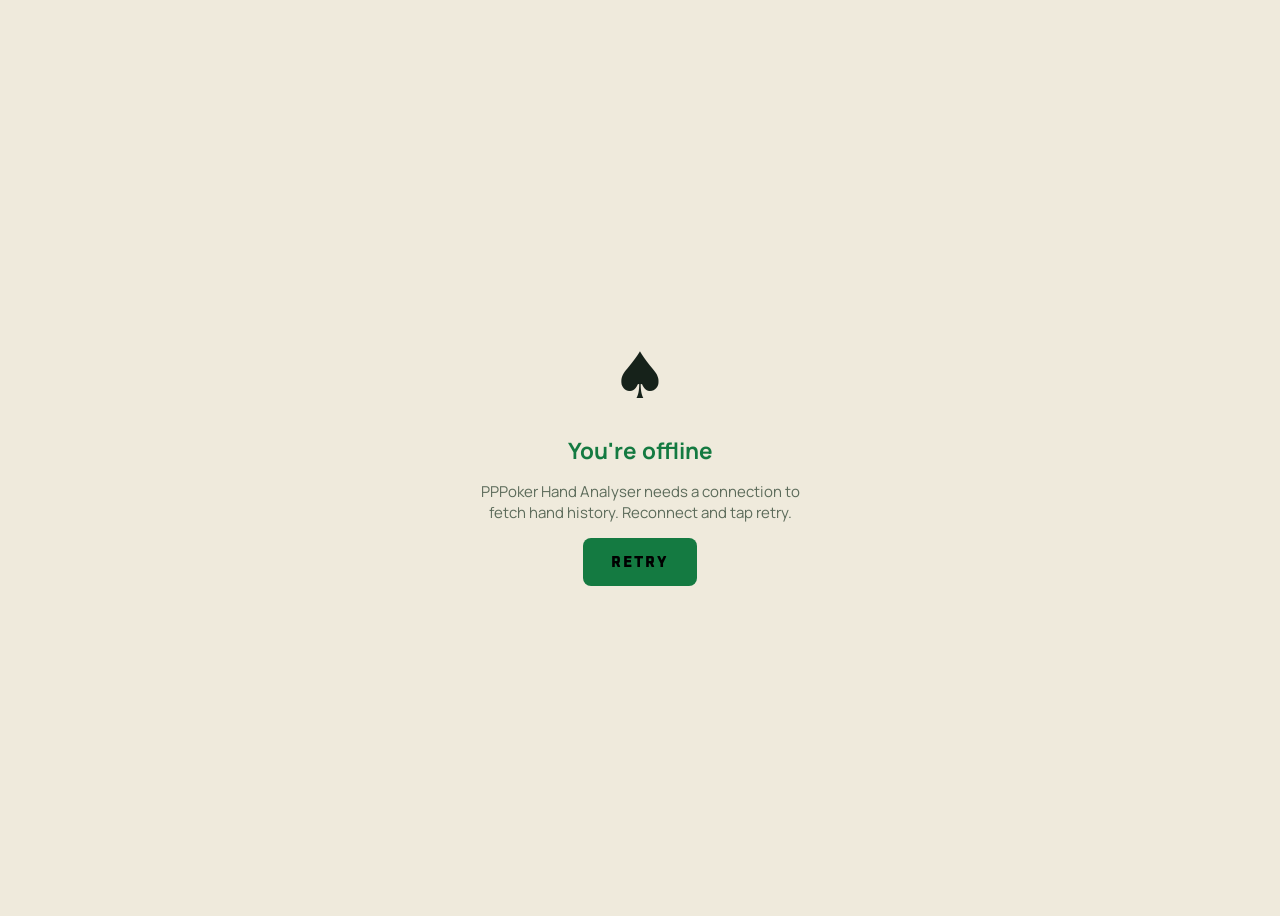
<file: templates/offline.html>
<!DOCTYPE html>
<html lang="en">
<head>
  <meta charset="UTF-8"/>
  <meta name="viewport" content="width=device-width, initial-scale=1"/>
  <title>PPPoker Hand Analyser — Offline</title>
  <script>
    (function () {
      try {
        var t = localStorage.getItem('theme');
        if (t !== 'light' && t !== 'dark') {
          t = matchMedia('(prefers-color-scheme: light)').matches ? 'light' : 'dark';
        }
        document.documentElement.setAttribute('data-theme', t);
      } catch (e) {}
    })();
  </script>
  <link rel="stylesheet" href="/static/style.css"/>
  <style>
    body { display:flex; align-items:center; justify-content:center; min-height:100vh; text-align:center; }
    .offline-icon { font-size:4rem; margin-bottom:1rem; }
    h2 { color:var(--green); margin-bottom:.5rem; }
    p  { color:var(--muted); max-width:320px; }
  </style>
</head>
<body>
<div>
  <div class="offline-icon">♠</div>
  <h2>You're offline</h2>
  <p>PPPoker Hand Analyser needs a connection to fetch hand history. Reconnect and tap retry.</p>
  <button class="btn btn-import mt-3 px-4" onclick="location.reload()">Retry</button>
</div>
</body>
</html>
</file>
<file: static/style.css>
@import url('https://fonts.googleapis.com/css2?family=Oxanium:wght@400;500;600;700;800&family=Manrope:wght@300;400;500;600;700&display=swap');

/* ── Variables ─────────────────────────────────────────────── */
:root {
  --bg:          #0d1117;
  --panel:       #111a11;
  --panel-alt:   #162016;
  --border:      #1e2d1e;
  --text:        #d0ddd0;
  --muted:       #6b8c6b;
  --green:       #00e676;
  --green-dim:   #00c853;
  --red:         #ff5252;
  --blue:        #40c4ff;
  --yellow:      #cccc00;

  /* 4-colour deck */
  --hearts:   #ff5252;
  --spades:   #d0ddd0;
  --diamonds: #40c4ff;
  --clubs:    #00e676;

  --font-head: 'Oxanium', 'Segoe UI', system-ui, sans-serif;
  --font-body: 'Manrope', 'Segoe UI', system-ui, sans-serif;

  /* Brand palette (sampled from reference icon + wordmark lockup) */
  --color-bg:                 #0B161F;
  --color-bg-black:           #000000;
  --color-brand-green:        #3CAC53;
  --color-brand-green-dark:   #28763A;
  --color-accent-green:       #39B577;
  --color-accent-green-dark:  #1D5D3D;

  /* ── Semantic tokens ─────────────────────────────────────────
     These carry the values that must FLIP between themes. The dark
     values live here on :root (the default); the light theme
     redefines them under [data-theme="light"] below. Everything
     else (the deck colours, the greens/reds) is themed by
     redefining the base token, not by adding a new one.

     The overlay tokens are the crux of light mode: on dark they are
     white-alpha washes; on light they become black-alpha, so the
     ~40 `#ffffffXX` separators/hovers scattered through the app
     don't vanish on a pale ground. */
  color-scheme: dark;
  --placeholder:  var(--placeholder);
  --hairline:     rgba(255,255,255,.10);
  --overlay-lo:   rgba(255,255,255,.04);
  --overlay-mid:  rgba(255,255,255,.08);
  --overlay-hi:   rgba(255,255,255,.14);
  --overlay-max:  rgba(255,255,255,.22);
  --scrim:        rgba(0,0,0,.62);
  --shadow-card:  0 4px 24px rgba(0,0,0,.40);
  --win:          #00e676;
  --loss:         #ff5252;
  /* Raised "felt" surface for the hero import card + accent haze */
  --felt-raise:   #17211a;
  --accent-glow:  rgba(0,230,118,.30);
}

/* ── Light theme — "card-room daylight" ──────────────────────────
   A warm parchment ground under a deep felt green, not a cold grey
   SaaS light. Bright neon `--green` would fail contrast as text on
   bone, so in light it becomes a deep emerald that reads both as
   text and as a button fill; the deck suits and the win/loss greens
   deepen to stay legible on the pale ground. Applied only when
   <html data-theme="light"> is set (see the no-flash head snippet in
   every template). */
[data-theme="light"] {
  color-scheme: light;

  --bg:          #EFEADC;
  --panel:       #FBF9F3;
  --panel-alt:   #F3EEDF;
  --border:      #D8CFB8;
  --text:        #16221A;
  --muted:       #5C6B5A;

  --green:       #147a41;
  --green-dim:   #0f6636;
  --red:         #cc2f39;
  --blue:        #1f7fb8;
  --yellow:      #8a6d00;

  /* 4-colour deck, deepened for the pale ground */
  --hearts:      #cc2f39;
  --spades:      #16221A;
  --diamonds:    #1f7fb8;
  --clubs:       #147a41;

  --placeholder: #9a917d;
  --hairline:    rgba(20,30,20,.14);
  --overlay-lo:  rgba(20,30,20,.035);
  --overlay-mid: rgba(20,30,20,.065);
  --overlay-hi:  rgba(20,30,20,.11);
  --overlay-max: rgba(20,30,20,.17);
  --scrim:       rgba(30,40,25,.34);
  --shadow-card: 0 6px 22px rgba(70,58,24,.14);
  --win:         #0f8a48;
  --loss:        #cc2f39;
  --felt-raise:  #F6F2E6;
  --accent-glow: rgba(20,122,65,.20);
}

/* ── Bootstrap compatibility in light theme ──────────────────────
   Bootstrap components that hard-code a dark look (`.table-dark`,
   `.btn-close-white`) don't follow our tokens, so they'd stay dark
   on a light page. Re-point their own CSS variables at our tokens. */
[data-theme="light"] .table-dark {
  --bs-table-bg:          var(--panel);
  --bs-table-color:       var(--text);
  --bs-table-border-color:var(--border);
  --bs-table-striped-bg:  var(--overlay-lo);
  --bs-table-striped-color:var(--text);
  --bs-table-hover-bg:    var(--overlay-mid);
  --bs-table-hover-color: var(--text);
  color: var(--text);
}
[data-theme="light"] .btn-close-white {
  filter: none;
}

/* ── Skip link (accessibility Fix 4) ───────────────────────── */
.skip-link {
  position: absolute;
  top: -100%;
  left: 0;
  background: var(--green);
  color: #000;
  font-family: var(--font-head);
  font-weight: 700;
  font-size: .9rem;
  padding: .5rem 1rem;
  z-index: 9999;
  text-decoration: none;
  border-radius: 0 0 4px 0;
}
.skip-link:focus {
  top: 0;
}

/* ── Base ──────────────────────────────────────────────────── */
*, *::before, *::after { box-sizing: border-box; }

body {
  background: var(--bg);
  color: var(--text);
  font-family: var(--font-body);
  font-size: 15px;
  min-height: 100vh;
  display: flex;
  flex-direction: column;
}

/* ── Ambient background — every page ─────────────────────────────
   A single body rule, so it's automatic on every page that loads this
   stylesheet (index, admin, leaks, tournaments, offline) with no template
   changes. static/icons/bg-flow.svg is a tall (900x1800) tile of soft,
   low-opacity brand-gradient ribbons and oversized spade watermarks —
   its own file comment has the design notes. background-position drifts
   downward by exactly one tile-height on a slow loop; since the art tiles
   seamlessly on repeat-y, the loop reset is invisible, so it reads as a
   continuous slow scroll rather than a snap. Dark theme only — the art
   is tuned for the near-black background and would just look muddy on
   light's parchment tone, so light theme keeps a flat --bg instead. */
html:not([data-theme="light"]) body {
  background-image: url('/static/icons/bg-flow.svg');
  background-repeat: repeat-y;
  background-position: center top;
  background-size: 100% 1800px;
  animation: bg-flow-drift 150s linear infinite;
}
@keyframes bg-flow-drift {
  from { background-position: center 0; }
  to   { background-position: center 1800px; }
}
@media (prefers-reduced-motion: reduce) {
  html:not([data-theme="light"]) body { animation: none; }
}

.container-fluid { flex: 1; }

.site-footer { margin-top: auto; }

/* ── App header ───────────────────────────────────────────── */
.app-title {
  display: flex;
  align-items: center;
  justify-content: center;
}

/* Fixed size at every viewport — the brand mark never shrinks to fit. A
   viewport too narrow for it gets horizontal scroll on the page instead
   (no max-width cap here), rather than a smaller logo. */
.app-title-wordmark {
  width: 483px;
  height: auto;
  filter: drop-shadow(0 0 24px var(--accent-glow));
}

.app-tagline {
  font-family: var(--font-head);
  font-size: .72rem;
  font-weight: 600;
  letter-spacing: 4px;
  text-transform: uppercase;
  color: var(--muted);
  margin-top: 2px;
}

/* ── Side banner (vertical, auto-rotating) ────────────────────
   Fixed to the right edge. The Task's AC forbids overlapping content, and
   the original 1900px floor bought that by never showing at all: a 1920px
   monitor is ~1900 CSS px of viewport once chrome and scrollbar are off,
   so the slot was invisible on everything short of an ultrawide.

   Instead of waiting for a gutter wide enough to appear on its own, the
   layout now *makes* one: `main` takes a matching padding-right (below) so
   the fixed banner sits in reserved space rather than over the content
   column. The column's max-width:1400px is a max, not a fixed width, so it
   simply narrows on screens too small to keep both at full size. */
.side-banner {
  position: fixed;
  top: 50%;
  right: 16px;
  transform: translateY(-50%);
  width: 120px;
  height: 480px;
  background: var(--color-bg-black);
  border: 1px solid var(--color-accent-green-dark);
  border-radius: 10px;
  overflow: hidden;
  z-index: 20;
  box-shadow: 0 4px 20px rgba(0,0,0,.4);
}
.side-banner-img {
  width: 100%;
  height: 100%;
  object-fit: cover;
  display: block;
  opacity: 0;
  transition: opacity .4s ease;
}

/* Below this the page has no width to spare: reserving 152px would squeeze
   the content column harder than a promo slot justifies, so the banner is
   dropped rather than shown over the content. 1440px keeps it on common
   laptop screens (1440/1512/1728) and up. */
@media (max-width: 1439.98px) {
  .side-banner { display: none; }
}

/* right:16px + 120px wide + 16px breathing gap. Applied only while a banner
   is actually on screen (`has-side-banner` is set by _initSideBanner once it
   has at least one image), so a slot an admin has cleared costs no layout.
   !important overrides Bootstrap's own !important .px-md-5 on <main>. */
@media (min-width: 1440px) {
  body.has-side-banner #main-content { padding-right: 152px !important; }
}

/* ── Mid-page banner (horizontal) ─────────────────────────────
   Static promo slot between the free-vs-pro pitch and the results
   section. Configured at /admin (see _initMidBanner in app.js); when the
   image is cleared the slot renders nothing and reserves no height, rather
   than showing an empty box. */
.mid-banner {
  display: block;
  width: 100%;
  padding: 0;
  border: 1px solid var(--color-accent-green-dark);
  border-radius: 10px;
  overflow: hidden;
  background: var(--color-bg-black);
  cursor: pointer;
  transition: border-color .15s, box-shadow .15s;
}
.mid-banner:hover {
  border-color: var(--color-accent-green);
  box-shadow: 0 0 16px rgba(0,230,118,.18);
}
.mid-banner:focus-visible {
  outline: 2px solid var(--green);
  outline-offset: 2px;
}
/* Both banner slots ride on a hardcoded brand-black behind their image;
   on the light theme a black rectangle among parchment reads as broken
   layout, so match the ground instead. The image (when set) still sits
   on top via object-fit: cover. */
[data-theme="light"] .mid-banner,
[data-theme="light"] .side-banner {
  background: var(--panel-alt);
  border-color: var(--border);
  box-shadow: var(--shadow-card);
}
.mid-banner-img {
  display: block;
  width: 100%;
  height: auto;
  max-height: 180px;
  object-fit: cover;
}

/* ── Feature banner ──────────────────────────────────────── */
.feature-banner {
  display: flex;
  flex-direction: column;
  gap: 12px;
}

/* Info tiles strip — the five modal buttons.
   They hold a single line at every width: instead of wrapping, the whole
   strip scales down with the viewport. Its type shrinks faster than the
   wordmark above it (1.5vw against the wordmark's 53vw floor of 253px), so
   the tiles are what give way first as the window narrows. */
.info-tiles {
  display: flex;
  gap: clamp(2px, .7vw, 8px);
  flex-wrap: nowrap;
  justify-content: center;
  max-width: 100%;
}

.info-tile {
  display: inline-flex;
  align-items: center;
  gap: clamp(2px, .6vw, 7px);
  padding: clamp(5px, .9vw, 7px) clamp(5px, 1.5vw, 16px);
  background: rgba(0,230,118,.07);
  border: 1px solid rgba(0,230,118,.22);
  border-radius: 8px;
  white-space: nowrap;
  color: var(--green);
  font-family: var(--font-head);
  font-size: clamp(.42rem, 1.6vw, .82rem);
  font-weight: 600;
  letter-spacing: .4px;
  flex: 0 1 auto;
  min-width: 0;
  cursor: pointer;
  transition: background .15s, border-color .15s;
}
.info-tile:hover {
  background: rgba(0,230,118,.14);
  border-color: rgba(0,230,118,.45);
  color: var(--green);
}
.info-tile svg {
  opacity: .85;
  flex-shrink: 0;
  width: clamp(11px, 1.7vw, 20px);
  height: clamp(11px, 1.7vw, 20px);
}

/* Free vs Pro comparison */
.tier-compare {
  display: grid;
  grid-template-columns: 1fr auto 1fr;
  gap: 10px;
  align-items: stretch;
}
/* Hidden-until-resolved: cleared by _applyTierVisibility() once the tier is known. */
.tier-pending {
  display: none !important;
}
.tier-vs {
  display: flex;
  align-items: center;
}

@media (max-width: 500px) {
  .tier-compare {
    grid-template-columns: 1fr 1fr;
    grid-template-rows: auto auto;
  }
  .tier-vs { display: none; }
}

.tier-card {
  border-radius: 10px;
  padding: 14px 16px;
  display: flex;
  flex-direction: column;
}

.tier-free {
  background: var(--panel);
  border: 1px solid var(--border);
}

.tier-pro {
  background: linear-gradient(135deg, #1a200a 0%, #111a11 100%);
  border: 1px solid var(--yellow);
  box-shadow: 0 0 18px rgba(204,204,0,.1);
}
[data-theme="light"] .tier-pro {
  background: linear-gradient(135deg, #FFF7D6 0%, #FBF3D0 100%);
  border-color: rgba(138,109,0,.55);
  box-shadow: 0 0 0 1px rgba(138,109,0,.10), var(--shadow-card);
}
[data-theme="light"] .tier-pro .tier-name,
[data-theme="light"] .tier-pro .tier-early-note,
[data-theme="light"] .tier-pro .tier-list li { color: var(--text); }

.tier-name {
  font-family: var(--font-head);
  font-size: .9rem;
  font-weight: 700;
  letter-spacing: 1.5px;
  text-transform: uppercase;
  margin-bottom: 10px;
}
.tier-free .tier-name { color: var(--muted); }
.tier-pro  .tier-name { color: var(--yellow); }

/* Full price, struck through while a discounted plan is the active one. */
.tier-price-was {
  color: var(--muted);
  font-weight: 600;
  opacity: .75;
  margin-right: 2px;
}

/* Early Access price framing — sits under the tier name, deliberately quiet */
.tier-early-note {
  font-size: .68rem;
  line-height: 1.3;
  color: var(--muted);
  margin: -6px 0 10px;
}

.tier-list {
  list-style: none;
  padding: 0; margin: 0 0 12px;
  flex: 1;
  display: flex;
  flex-direction: column;
  gap: 5px;
}
.tier-list li {
  font-family: var(--font-body);
  font-size: .82rem;
  color: var(--text);
  display: flex;
  align-items: center;
  gap: 7px;
}
.tier-check { color: var(--green); font-weight: 700; font-size: .85rem; }
.tier-x     { color: var(--muted); font-weight: 700; font-size: .85rem; }
.tier-free .tier-x ~ * { color: var(--muted); }

.tier-cta {
  width: 100%;
  padding: 9px 0;
  background: var(--yellow);
  border: none;
  border-radius: 7px;
  color: #000;
  font-family: var(--font-head);
  font-size: .9rem;
  font-weight: 700;
  letter-spacing: .5px;
  cursor: pointer;
  transition: background .15s, box-shadow .15s;
  min-height: 40px;
}
.tier-cta:hover { background: #e6e600; box-shadow: 0 0 12px rgba(204,204,0,.3); }

.tier-vs {
  font-family: var(--font-head);
  font-size: .85rem;
  font-weight: 700;
  color: var(--muted);
  letter-spacing: 2px;
  justify-content: center;
}

/* ── Hero row — import card + medal card ───────────────────────
   Wide screens: the medal card sits to the left of the import card (order
   swaps it ahead despite coming after it in the DOM) as a ~30%-width
   column, capped at 280px — wide enough for the medal art + title to sit
   side by side without wrapping too tightly, but past that width it holds
   still rather than growing further; the import card (flex: 1 1 auto)
   absorbs all the extra room instead. align-items: stretch makes both
   cards match the row's tallest natural height. Narrow screens: same
   order, stacked in a column, where the stretch instead makes each card
   span the full width. */
.hero-row {
  display: flex;
  gap: 1rem;
  max-width: 1400px;
  margin: 0 auto;
  align-items: stretch;
}
.hero-row .import-card { order: 1; flex: 1 1 auto; min-width: 0; }
.hero-row #gam-block-right { order: 0; flex: 0 1 30%; max-width: 280px; min-width: 0; }
@media (max-width: 767.98px) {
  .hero-row { flex-direction: column; }
  .hero-row .import-card,
  .hero-row #gam-block-right { flex: 1 1 auto; }
  .hero-row #gam-block-right { max-width: none; }
}

/* ── Import card — the hero ───────────────────────────────────
   This is the page's single job on first load, so it reads as a
   raised patch of felt with an accent rim rather than just another
   panel. The eyebrow + hint frame it without competing. */
.import-card {
  background: var(--felt-raise);
  border: 1px solid var(--border);
  border-radius: 14px;
  box-shadow: 0 0 0 1px var(--accent-glow), var(--shadow-card);
  padding: 18px 20px 16px;
}
.import-eyebrow {
  font-family: var(--font-head);
  font-size: 1.05rem;
  font-weight: 700;
  letter-spacing: .8px;
  text-transform: uppercase;
  color: var(--green);
  display: flex;
  align-items: center;
  gap: 9px;
  margin-bottom: 11px;
}
/* The app's own mark leads the label — it replaced the dealt-card tick
   that used to sit here, so the card is branded rather than decorated. */
.import-eyebrow-logo {
  width: 26px;
  height: 26px;
  object-fit: contain;
  flex: 0 0 auto;
}
.import-input {
  flex: 1 1 0;
  /* Small floor rather than 0 — the button never wraps below it (flex-nowrap
     on the row), so past this width the row itself overflows instead of the
     input becoming too narrow to paste a link into. */
  min-width: 120px;
  font-size: 1.02rem;
}
.form-label {
  font-family: var(--font-head);
  font-weight: 600;
  font-size: 1rem;
  color: var(--text);
  letter-spacing: .5px;
}

.form-control {
  background: var(--bg) !important;
  border: 1px solid var(--border) !important;
  color: var(--text) !important;
  border-radius: 8px;
  font-family: var(--font-body);
  min-height: 48px;
}
.form-control:focus {
  border-color: var(--green) !important;
  box-shadow: 0 0 0 0.2rem rgba(0,230,118,.15) !important;
}
.form-control::placeholder { color: var(--placeholder); font-size: .88rem; }

/* Site-wide hint/ghost-text style (Task: "Layout updates") — every plain
   input/textarea gets the same themed placeholder as .form-control instead
   of falling back to the browser/OS default. */
input::placeholder,
textarea::placeholder { color: var(--placeholder); font-size: .88rem; }

.btn-import {
  background: var(--green);
  border: none;
  color: #000;
  font-family: var(--font-head);
  font-size: .95rem;
  font-weight: 800;
  letter-spacing: 2px;
  text-transform: uppercase;
  border-radius: 8px;
  min-height: 48px;
  padding: 0 28px;
  white-space: nowrap;
  flex-shrink: 0;
  transition: background .15s, box-shadow .15s;
}
.btn-import:hover   { background: var(--green-dim); color: #000; box-shadow: 0 0 12px rgba(0,230,118,.35); }
.btn-import:disabled { opacity: .5; cursor: not-allowed; }

/* Secondary modal-confirm button (e.g. "Apply", "Send Magic Link") —
   was duplicated inline across modals with identical values. */
.btn-outline-accent {
  background: rgba(0,230,118,.12);
  border: 1px solid rgba(0,230,118,.5);
  color: var(--green);
  font-family: var(--font-head);
  font-size: .8rem;
  letter-spacing: .5px;
}
.btn-outline-accent:hover:not(:disabled) { background: rgba(0,230,118,.2); }
.btn-outline-accent:disabled { opacity: .5; cursor: not-allowed; }

/* ── Validation strip ─────────────────────────────────────── */
.val-strip  { display: flex; align-items: center; flex-wrap: wrap; gap: 4px 2px; }
.val-pill   {
  display: inline-flex; align-items: baseline; gap: 4px;
  font-size: .75rem; padding: 2px 9px;
  background: var(--bg); border: 1px solid var(--border);
  border-radius: 20px; white-space: nowrap;
  font-family: var(--font-body);
}
.val-pill strong      { color: var(--green); font-size: .82rem; font-family: var(--font-head); font-weight: 700; }
.val-pill-label       { color: var(--muted); font-size: .7rem; }
.val-sep              { color: var(--border); font-size: .75rem; padding: 0 2px; user-select: none; }

/* ── Export cards (Hand History panel) ───────────────────── */
.export-cards {
  display: grid;
  grid-template-columns: 1fr 1fr;
  gap: 12px;
}
@media (max-width: 540px) { .export-cards { grid-template-columns: 1fr; } }

.export-card {
  display: flex; flex-direction: column; gap: 10px;
  background: var(--bg);
  border: 1px solid var(--border);
  border-radius: 10px;
  padding: 14px 16px;
}

.export-card-label {
  font-family: var(--font-head);
  font-size: .8rem; font-weight: 700;
  color: var(--green); text-transform: uppercase; letter-spacing: 1px;
}

/* ── 2×2 icon grid inside each export card ────────────────── */
.export-btn-grid {
  display: grid;
  grid-template-columns: 1fr 1fr;
  gap: 8px;
}

.export-grid-btn {
  display: flex;
  flex-direction: column;
  align-items: center;
  justify-content: center;
  gap: 5px;
  padding: 10px 6px;
  background: rgba(0,230,118,.08);
  border: 1px solid rgba(0,230,118,.4);
  border-radius: 8px;
  color: var(--green);
  font-family: var(--font-head);
  font-size: .72rem;
  font-weight: 700;
  letter-spacing: .3px;
  text-transform: uppercase;
  min-height: 64px;
  transition: background .15s, border-color .15s, box-shadow .15s;
  cursor: pointer;
}
.export-grid-btn:hover  { background: rgba(0,230,118,.22); border-color: var(--green); box-shadow: 0 0 14px rgba(0,230,118,.35); color: var(--green); }
.export-grid-btn img    { border-radius: 3px; }
.export-grid-btn svg    { flex-shrink: 0; }
.export-grid-btn span   { line-height: 1.1; text-align: center; }

/* Legacy full-width buttons (kept for any remaining references) */
.export-full-btn {
  display: flex;
  align-items: center;
  gap: 10px;
  width: 100%;
  padding: 10px 14px;
  background: var(--green);
  border: none;
  border-radius: 8px;
  color: #000;
  font-family: var(--font-head);
  font-size: .9rem;
  font-weight: 700;
  letter-spacing: .3px;
  min-height: 48px;
  transition: background .15s;
}
.export-full-btn:hover { background: var(--green-dim); color: #000; }
.export-full-btn img { border-radius: 3px; flex-shrink: 0; }
.export-full-btn span { flex: 1; text-align: center; }

/* ── Export icon buttons (tournament row) ─────────────────── */
.export-icon-btn {
  width: 38px;
  height: 38px;
  padding: 0;
  display: inline-flex;
  align-items: center;
  justify-content: center;
  background: rgba(0,230,118,.08);
  border: 1px solid rgba(0,230,118,.4);
  border-radius: 7px;
  color: var(--green);
  font-size: .7rem;
  font-weight: 700;
  transition: background .15s, border-color .15s, box-shadow .15s;
}
.export-icon-btn:hover { background: rgba(0,230,118,.22); border-color: var(--green); box-shadow: 0 0 10px rgba(0,230,118,.3); color: var(--green); }
.export-icon-btn img { display: block; border-radius: 3px; }

/* Signed out, the four export icons collapse into one honest label. */
.signin-export-btn {
  width: auto;
  height: auto;
  gap: 6px;
  padding: 5px 10px;
  white-space: nowrap;
  background: rgba(227,179,65,.08);
  border-color: rgba(227,179,65,.4);
  color: var(--yellow);
  font-size: .72rem;
  letter-spacing: .02em;
}
.signin-export-btn:hover {
  background: rgba(227,179,65,.2);
  border-color: var(--yellow);
  box-shadow: 0 0 10px rgba(227,179,65,.25);
  color: var(--yellow);
}

/* ── Section cards ────────────────────────────────────────── */
.section-card {
  background: var(--panel);
  border: 1px solid var(--border);
  border-radius: 12px;
  overflow: hidden;
  /* A flat black shadow reads on light mode's pale ground but disappears
     against dark mode's near-black background — so both themes get a
     brand-tinted rim (the wordmark's green, via --accent-glow) stacked on
     the theme's own --shadow-card, same recipe as .import-card above. */
  box-shadow: 0 0 0 1px var(--accent-glow), var(--shadow-card);
}

.section-header {
  background: var(--panel-alt);
  border-bottom: 1px solid var(--border);
  padding: 12px 18px;
}

.section-header h5,
.section-header h2 {
  font-family: var(--font-head);
  font-size: 1.05rem;
  font-weight: 700;
  color: var(--green);
  letter-spacing: .8px;
  margin: 0;
  text-transform: uppercase;
}

/* Right-hand context in a section header (hand count, date). --muted on the
   header's lighter panel is barely legible, so this sits closer to --text. */
.section-header .section-hint {
  font-family: var(--font-head);
  font-size: .78rem;
  font-weight: 600;
  color: var(--muted);
  letter-spacing: .4px;
  white-space: nowrap;
}

/* Section header — prevent icon+title from wrapping awkwardly */
.section-header h5,
.section-header h2 { flex-wrap: nowrap; white-space: nowrap; overflow: hidden; text-overflow: ellipsis; }
.section-header h5 small,
.section-header h2 small { white-space: normal; }

/* ── Player badge ─────────────────────────────────────────── */
.player-badge {
  background: rgba(0,230,118,.05);
  border: 1px solid rgba(0,230,118,.18);
  color: var(--text);
  border-radius: 10px;
  padding: 10px 14px;
  font-family: var(--font-head);
  font-size: .95rem;
  font-weight: 600;
  letter-spacing: .3px;
}

.player-avatar {
  flex-shrink: 0;
  width: 40px;
  height: 40px;
  border-radius: 50%;
  border: 2px solid var(--green);
  background: rgba(0,230,118,.1);
  display: flex;
  align-items: center;
  justify-content: center;
  font-family: var(--font-head);
  font-size: .85rem;
  font-weight: 800;
  color: var(--green);
  letter-spacing: 1px;
}

.player-badge-top {
  display: flex;
  align-items: center;
  justify-content: space-between;
  flex-wrap: wrap;
  gap: 8px 14px;
}

.player-badge-top > .d-flex {
  flex: 1 1 180px;
  min-width: 0;
}

.player-tz {
  display: flex;
  align-items: center;
  gap: 8px;
  flex: 0 0 auto;
}

.tz-label {
  font-size: .82rem;
  color: var(--muted);
  white-space: nowrap;
  font-family: var(--font-body);
  font-weight: 500;
}

.tz-select {
  background: var(--panel-alt);
  border: 1px solid rgba(0,230,118,.25);
  color: var(--text);
  font-family: var(--font-body);
  font-size: .82rem;
  border-radius: 6px;
  padding: 3px 8px;
  min-width: 72px;
  width: auto;
}

.tz-select:focus {
  outline: none;
  border-color: var(--green);
  box-shadow: 0 0 0 2px rgba(0,230,118,.15);
}

@media (max-width: 360px) {
  .player-badge-top {
    flex-direction: column;
    align-items: flex-start;
  }
  .player-badge-top > .d-flex {
    flex: none;
  }
}

/* ── Loaded Hands pills (inside player badge) ─────────────── */
/* The pills themselves are .val-pill, shared with the tournament-summary
   strip; only the row layout is specific to the player badge. */
.loaded-hands-row {
  display: flex;
  flex-wrap: wrap;
  gap: 5px;
  margin-top: 6px;
}

/* ── Playing card chips ───────────────────────────────────── */
.playing-card {
  display: inline-flex;
  align-items: center;
  justify-content: center;
  gap: 1px;
  min-width: 30px;
  height: 36px;
  padding: 3px 5px;
  background: #ffffff;
  border: 1px solid #c0c0c0;
  border-radius: 5px;
  margin-right: 3px;
  box-shadow: 0 2px 6px rgba(0,0,0,.55), inset 0 1px 0 rgba(255,255,255,.9);
  user-select: none;
  vertical-align: middle;
  line-height: 1;
}
.card-rank {
  font-family: 'Georgia', serif;
  font-weight: 700;
  font-size: .9rem;
  line-height: 1;
  letter-spacing: -.5px;
}
.card-suit { font-size: .95rem; line-height: 1; }
.playing-card.suit-hearts   { color: #cc0000; }
.playing-card.suit-spades   { color: #0d0d0d; }
.playing-card.suit-diamonds { color: #1155bb; }
.playing-card.suit-clubs    { color: #008833; }
.playing-card.suit-unknown  { color: #999; }

/* ── Profit / Loss ────────────────────────────────────────── */
.profit-pos  { color: var(--green);  font-weight: 600; font-family: var(--font-head); }
.profit-neg  { color: var(--red);    font-weight: 600; font-family: var(--font-head); }
.profit-zero { color: var(--muted); }

/* ── Result badges ────────────────────────────────────────── */
.badge-won  {
  background: rgba(0,230,118,.12); color: var(--green);
  border: 1px solid rgba(0,230,118,.35);
  padding: 3px 9px; border-radius: 5px;
  font-family: var(--font-head); font-size: .82rem; font-weight: 700;
  letter-spacing: .4px;
}
.badge-lost {
  background: rgba(255,82,82,.12); color: var(--red);
  border: 1px solid rgba(255,82,82,.35);
  padding: 3px 9px; border-radius: 5px;
  font-family: var(--font-head); font-size: .82rem; font-weight: 700;
  letter-spacing: .4px;
}
.badge-break {
  background: rgba(107,140,107,.1); color: var(--muted);
  border: 1px solid rgba(107,140,107,.3);
  padding: 3px 9px; border-radius: 5px;
  font-family: var(--font-head); font-size: .82rem;
}

/* ── Position / street badges ─────────────────────────────── */
/* Both are fixed-width so a column of them reads as a column rather than a
   ragged edge — each group sized to its own longest label (UTG+2 / Showdown),
   which also keeps the graph's hand card from resizing as you scrub. */
.pos-badge {
  display: inline-flex;
  align-items: center; justify-content: center;
  min-width: 4.2rem;
  padding: 2px 6px; border-radius: 4px;
  font-family: var(--font-head); font-size: .78rem; font-weight: 700;
  background: rgba(64,196,255,.1);
  color: var(--blue);
  border: 1px solid rgba(64,196,255,.25);
  letter-spacing: .3px;
}
.pos-btn { background: rgba(204,204,0,.1); color: var(--yellow); border-color: rgba(204,204,0,.3); }
.pos-bl  { background: rgba(107,140,107,.08); color: var(--muted); border-color: rgba(107,140,107,.2); }

.street-badge { min-width: 5.6rem; }
.street-vpip  { color: var(--yellow); border-color: rgba(227,179,65,.3); background: rgba(227,179,65,.12); }
.street-flop  { color: var(--blue);   border-color: rgba(88,166,255,.3); background: rgba(88,166,255,.12); }
.street-turn  { color: var(--yellow); border-color: rgba(227,179,65,.3); background: rgba(227,179,65,.12); }
.street-river { color: var(--green);  border-color: rgba(63,185,80,.3);  background: rgba(63,185,80,.12); }
.street-sd    { color: #a371f7;       border-color: rgba(163,113,247,.3); background: rgba(163,113,247,.12); }

/* ── Stat cards grid ──────────────────────────────────────── */
.stat-card {
  background: var(--panel-alt);
  border: 1px solid var(--border);
  border-radius: 10px;
  padding: 16px 12px 14px;
  text-align: center;
  height: 100%;
}
.stat-value {
  font-family: var(--font-head);
  font-size: 1.75rem; font-weight: 700;
  color: var(--green); line-height: 1.1;
  letter-spacing: .5px;
}
.stat-value.neg   { color: var(--red); }
.stat-value.muted { color: var(--muted); }
.stat-label {
  font-family: var(--font-head);
  font-size: .7rem; color: var(--muted); margin-top: 5px;
  text-transform: uppercase; letter-spacing: 1px;
  font-weight: 600;
}

/* ── Tables ───────────────────────────────────────────────── */
.table-dark {
  --bs-table-bg: transparent;
  --bs-table-striped-bg: rgba(0,230,118,.025);
  --bs-table-hover-bg:   rgba(0,230,118,.05);
  color: var(--text);
  margin-bottom: 0;
  font-family: var(--font-body);
}
.table-dark thead th {
  font-family: var(--font-head);
  color: var(--muted);
  font-size: .74rem;
  text-transform: uppercase;
  letter-spacing: .6px;
  border-bottom: 1px solid var(--border) !important;
  font-weight: 700;
  padding: 10px 9px;
}
.table-dark tbody td {
  border-color: var(--border) !important;
  vertical-align: middle;
  font-size: 1rem;
  padding: 10px 9px;
}
.table-dark .text-muted { color: var(--muted) !important; }

.replay-link {
  display: inline-flex;
  align-items: center;
  justify-content: center;
  width: 30px;
  height: 30px;
  border-radius: 50%;
  border: 1.5px solid rgba(0,230,118,.45);
  color: var(--green);
  text-decoration: none;
  font-size: .95rem;
  line-height: 1;
  transition: background .15s, border-color .15s;
}
.replay-link:hover {
  background: rgba(0,230,118,.12);
  border-color: var(--green);
  color: var(--green);
}

.no-wrap { white-space: nowrap; }

/* Copy-hand-id button in When column */
.hand-when-cell {
  display: inline-flex;
  align-items: center;
  gap: 6px;
}
.copy-hand-btn {
  display: inline-flex;
  align-items: center;
  justify-content: center;
  width: 22px;
  height: 22px;
  padding: 0;
  border: 1.5px solid transparent;
  border-radius: 6px;
  background: transparent;
  color: var(--muted);
  cursor: pointer;
  opacity: 1;
  transition: color .2s, border-color .2s, background .2s, transform .15s;
  flex-shrink: 0;
}
.copy-hand-btn:hover {
  color: var(--green);
  border-color: rgba(0,230,118,.45);
  background: rgba(0,230,118,.08);
}
.copy-hand-btn.copied {
  color: var(--green);
  border-color: var(--green);
  background: rgba(0,230,118,.15);
  transform: scale(1.12);
}
.copy-hand-btn svg {
  width: 12px;
  height: 12px;
  stroke: currentColor;
  fill: none;
  stroke-width: 2;
  stroke-linecap: round;
  stroke-linejoin: round;
  transition: opacity .15s;
}

/* Auto-layout: browser distributes width across whichever columns are visible */
.hand-table { table-layout: auto; width: 100%; }
.hand-table colgroup { display: none; }
.hand-table td, .hand-table th { white-space: nowrap; }
.hand-table th:first-child, .hand-table td:first-child { width: 16%; }

@media (max-width: 767px) {
  .hand-table th, .hand-table td { font-size: .88rem; padding: 8px 6px; }
}

/* ── Timezone select ──────────────────────────────────────── */
.tz-select {
  background: var(--panel-alt) !important;
  border: 1px solid var(--border) !important;
  color: var(--text) !important;
  font-family: var(--font-body) !important;
  font-size: .82rem !important;
  cursor: pointer;
  background-image: url("data:image/svg+xml,%3Csvg xmlns='http://www.w3.org/2000/svg' width='16' height='16' viewBox='0 0 16 16'%3E%3Cpath fill='%236b8c6b' d='M7.247 11.14 2.451 5.658C1.885 5.013 2.345 4 3.204 4h9.592a1 1 0 0 1 .753 1.659l-4.796 5.48a1 1 0 0 1-1.506 0z'/%3E%3C/svg%3E") !important;
  background-repeat: no-repeat !important;
  background-position: right .65rem center !important;
  background-size: 12px !important;
  padding-right: 2rem !important;
}
.tz-select:focus {
  border-color: var(--green) !important;
  box-shadow: 0 0 0 0.15rem rgba(0,230,118,.15) !important;
  outline: none;
}
.tz-select option { background: var(--panel-alt); color: var(--text); }

/* ── Spinner ──────────────────────────────────────────────── */
.spinner-border { color: var(--green) !important; }

/* ── Freemium gates ───────────────────────────────────────── */

/* Tournament table: hide export column in free tier */
.pro-lock-col          { display: none; }
#tournaments-table.tourney-table-free .export-col   { display: none; }
#tournaments-table.tourney-table-free .pro-lock-col { display: table-cell; }

/* Pro-lock cell — yellow dashed border section */
.pro-lock-cell {
  cursor: pointer;
  text-align: center;
  white-space: nowrap;
  color: var(--yellow);
  font-family: var(--font-head);
  font-size: .78rem;
  font-weight: 700;
  letter-spacing: .4px;
}
.pro-lock-cell:hover { color: var(--yellow); }
.pro-lock-cell svg   { vertical-align: middle; margin-right: 4px; }

/* Pro badge section border for tournament export area */
.pro-gate-section {
  border: 1px dashed var(--yellow);
  border-radius: 8px;
  padding: 8px 12px;
  display: inline-flex;
  align-items: center;
  gap: 6px;
  cursor: pointer;
  color: var(--yellow);
  font-family: var(--font-head);
  font-size: .78rem;
  font-weight: 700;
  letter-spacing: .5px;
  transition: background .15s;
}
.pro-gate-section:hover { background: rgba(204,204,0,.07); }

/* ── Tournament Pro gate (overlay ON TOP of blurred buttons) */
.tourney-gate-wrap {
  position: relative;
  display: inline-flex;
  align-items: center;
  justify-content: center;
}

.tourney-gate-blur {
  filter: blur(3px);
  opacity: 0.35;
  pointer-events: none;
  user-select: none;
}

.tourney-gate-overlay {
  position: absolute;
  inset: -4px -6px;          /* slightly wider than the buttons */
  display: flex;
  align-items: center;
  justify-content: center;
  gap: 8px;
  flex-wrap: wrap;
  background: var(--scrim);
  border: 1px dashed rgba(204,204,0,.45);
  border-radius: 8px;
  backdrop-filter: blur(2px);
  padding: 4px 8px;
  z-index: 1;
}

.tourney-gate-label {
  color: var(--yellow);
  font-family: var(--font-head);
  font-size: .72rem;
  font-weight: 700;
  letter-spacing: .3px;
  white-space: nowrap;
}

.tourney-gate-btn {
  background: rgba(204,204,0,.15);
  border: 1px solid rgba(204,204,0,.55);
  border-radius: 6px;
  color: var(--yellow);
  font-family: var(--font-head);
  font-size: .68rem;
  font-weight: 700;
  letter-spacing: .4px;
  padding: 3px 9px;
  cursor: pointer;
  white-space: nowrap;
  transition: background .15s;
}
.tourney-gate-btn:hover { background: rgba(204,204,0,.28); }

/* Export All gate — block-level wrapper (reuses tourney-gate-* internals) */
.export-gate-wrap {
  position: relative;
}

/* Per-hand export counter */
.export-counter {
  font-size: .82rem;
  color: var(--green);
  font-family: var(--font-body);
  text-align: center;
}

.export-counter-limit {
  color: var(--yellow);
}

.btn-link-inline {
  background: none;
  border: none;
  padding: 0;
  color: var(--yellow);
  font-size: inherit;
  font-family: inherit;
  cursor: pointer;
  text-decoration: underline;
  text-underline-offset: 2px;
}
.btn-link-inline:hover { opacity: .8; }

/* Generic blurred overlay for future stat gates */
.pro-lock-overlay { position: relative; overflow: hidden; }
.pro-lock-overlay::after {
  content: '';
  position: absolute; inset: 0;
  backdrop-filter: blur(4px);
  background: var(--scrim);
  border-radius: inherit;
  pointer-events: none;
}

/* ── Raw JSON button (legacy) ─────────────────────────────── */
.btn-raw-json {
  background: transparent;
  border: 1px solid var(--green);
  color: var(--green);
  font-family: var(--font-head);
  font-weight: 700;
  border-radius: 7px;
  transition: background .15s, color .15s;
}
.btn-raw-json:hover { background: rgba(0,230,118,.1); color: var(--green); }

/* ── Info badge button (ⓘ in section headers) ────────────── */
.info-badge-btn {
  background: none;
  border: none;
  color: var(--muted);
  font-size: .85rem;
  line-height: 1;
  padding: 0 2px;
  cursor: pointer;
  opacity: .7;
  transition: opacity .15s, color .15s;
  flex-shrink: 0;
}
.info-badge-btn:hover { opacity: 1; color: var(--green); }

/* ── Header row (auth + connection status left, settings right) ─────
   flex-wrap on both clusters means a narrow viewport wraps controls onto
   their own line instead of shrinking/overlapping them. */
/* The header bar sits a tone above the page background so it reads as its own
   surface rather than floating controls. Shared with .top-bar on the sub-pages
   (see "Shared page top bar" below) so every page's header matches. */
.header-row {
  display: flex;
  align-items: center;
  justify-content: space-between;
  flex-wrap: wrap;
  gap: 8px 12px;
  background: var(--panel);
  border: 1px solid var(--border);
  border-radius: 12px;
  padding: 8px 14px;
  /* Keeps clear air under the bar. Don't move this to an inline style on the
     element — `margin:0 auto` there would silently zero it out. */
  margin: 0 auto 12px;
}
.header-row-left,
.header-row-right {
  display: flex;
  align-items: center;
  flex-wrap: wrap;
  gap: 8px;
}

/* ── Smart selects (Language / Timezone) ─────────────────────
   Native <select> elements dressed up as icon-led pill buttons, matching
   the round "User" button's visual weight in the header. */
.smart-select {
  display: inline-flex;
  align-items: center;
  gap: 6px;
  background: rgba(0,230,118,.06);
  border: 1px solid rgba(0,230,118,.2);
  border-radius: 20px;
  padding: 4px 10px;
  cursor: pointer;
}
.smart-select-icon { color: var(--muted); flex-shrink: 0; }
.smart-select-input {
  background: none;
  border: none;
  color: var(--text);
  font-family: var(--font-body);
  font-size: .78rem;
  padding: 0;
  cursor: pointer;
}
.smart-select-input:focus { outline: none; }
.smart-select-input option { background: var(--panel-alt); color: var(--text); }

/* ── Auth bar ─────────────────────────────────────────────── */
.auth-bar {
  display: flex;
  justify-content: flex-end;
  min-height: 28px;
}

/* Round "User" button + its dropdown menu (replaces the email pill). */
.user-btn {
  width: 30px;
  height: 30px;
  flex-shrink: 0;
  border-radius: 50%;
  border: 2px solid var(--green);
  background: rgba(0,230,118,.1);
  color: var(--green);
  font-family: var(--font-head);
  font-size: .72rem;
  font-weight: 800;
  letter-spacing: .5px;
  display: flex;
  align-items: center;
  justify-content: center;
  cursor: pointer;
  transition: background .15s, box-shadow .15s;
}
.user-btn:hover { background: rgba(0,230,118,.2); box-shadow: 0 0 10px rgba(0,230,118,.3); }

/* Positioned here rather than by Bootstrap's Popper: /admin and /leaks load
   Bootstrap's CSS but not its JS, and header.js drives the .show class itself
   so the menu behaves identically on every page. */
.user-menu { position: relative; }
.user-dropdown-menu {
  position: absolute;
  top: 100%;
  /* Anchored to the button's left edge by default — on the main page the User
     button sits at the far left of the header, where a right-anchored menu
     opens off the side of the viewport. The sub-page top bars put the button
     on the right instead, and flip this below. */
  left: 0;
  right: auto;
  z-index: 1000;
  display: none;
  margin: 6px 0 0;
  list-style: none;
  min-width: 210px;
  padding: 6px;
  background: var(--panel);
  border: 1px solid var(--border);
  border-radius: 12px;
  box-shadow: 0 8px 28px rgba(0,0,0,.45);
}
.user-dropdown-menu.show { display: block; }
/* Sub-page top bars (/tournaments, /admin, /leaks) end with the User button, so
   the menu hangs off its right edge to stay on screen. */
.top-bar-right .user-dropdown-menu { left: auto; right: 0; }
.user-dropdown-item {
  display: flex;
  align-items: center;
  gap: 10px;
  width: 100%;
  padding: 8px 10px;
  background: none;
  border: none;
  border-radius: 8px;
  color: var(--text);
  font-family: var(--font-body);
  font-size: .84rem;
  text-decoration: none;
  cursor: pointer;
  transition: background .12s;
}
.user-dropdown-item svg { flex-shrink: 0; color: var(--muted); }
.user-dropdown-item:hover { background: rgba(0,230,118,.1); color: var(--text); }
.user-dropdown-item-danger:hover { background: rgba(255,82,82,.12); }
.user-dropdown-item-danger:hover svg { color: var(--red); }

/* Deploy-version row — admin-only, non-interactive, shown below the menu
   items instead of as a hover tooltip so it's visible without guessing
   which item to hover. */
.user-dropdown-version {
  display: block;
  margin-top: 4px;
  padding: 6px 10px 4px;
  border-top: 1px solid var(--border);
  color: var(--muted);
  font-family: var(--font-body);
  font-size: .68rem;
  line-height: 1.4;
  white-space: normal;
  cursor: default;
}

.auth-chip {
  display: inline-flex;
  align-items: center;
  gap: 7px;
  background: rgba(0,230,118,.06);
  border: 1px solid rgba(0,230,118,.2);
  border-radius: 20px;
  padding: 4px 12px 4px 10px;
  font-size: .78rem;
  font-family: var(--font-body);
  color: var(--muted);
  cursor: default;
  text-decoration: none;
}

button.auth-chip { background: none; }

.auth-chip.auth-signin-btn {
  cursor: pointer;
  color: var(--green);
  transition: background .18s, border-color .18s;
}

.auth-chip.auth-signin-btn:hover {
  background: rgba(0,230,118,.14);
  border-color: rgba(0,230,118,.5);
}

.auth-email {
  color: var(--text);
  font-size: .78rem;
  max-width: 180px;
  overflow: hidden;
  text-overflow: ellipsis;
  white-space: nowrap;
}

.auth-signout-btn {
  background: none;
  border: 1px solid rgba(255,82,82,.35);
  border-radius: 20px;
  padding: 4px 11px;
  margin-left: 6px;
  color: var(--red);
  font-size: .72rem;
  font-family: var(--font-body);
  cursor: pointer;
  line-height: 1;
  transition: background .15s, border-color .15s;
}

.auth-signout-btn:hover {
  background: rgba(255,82,82,.12);
  border-color: var(--red);
}

/* ── My Account modal ─────────────────────────────────────── */
.account-info-list {
  display: grid;
  grid-template-columns: auto 1fr;
  gap: 6px 14px;
  margin: 0;
}
.account-info-list dt {
  color: var(--muted);
  font-size: .78rem;
  font-weight: 500;
}
.account-info-list dd {
  margin: 0;
  color: var(--text);
  font-size: .84rem;
  text-align: right;
}

/* ── Shared page top bar ──────────────────────────────────── */
/* Used by /admin and /tournaments so the sub-pages share one identity:
   brand on the left, auth pill on the right, page title below. */
.top-bar {
  display: flex;
  align-items: center;
  justify-content: space-between;
  gap: 12px;
  flex-wrap: wrap;
  /* Same raised tone as the main page's .header-row, so the sub-page headers
     read as the same component. */
  background: var(--panel);
  border: 1px solid var(--border);
  border-radius: 12px;
  padding: 8px 14px;
  margin-bottom: 16px;
}

.top-bar-brand {
  display: inline-flex;
  align-items: center;
  gap: 8px;
  font-family: var(--font-head);
  font-size: 1rem;
  font-weight: 800;
  letter-spacing: .4px;
  color: var(--green);
  text-decoration: none;
  white-space: nowrap;
  transition: color .15s;
}

.top-bar-brand:hover { color: var(--green-dim); }

.top-bar-right {
  display: flex;
  align-items: center;
  gap: 6px;
  flex-wrap: wrap;
  justify-content: flex-end;
}

@media (max-width: 560px) {
  .top-bar-brand { font-size: .88rem; }
  .auth-email { max-width: 130px; }
}

.btn-google-signin {
  display: flex;
  align-items: center;
  justify-content: center;
  gap: 10px;
  width: 100%;
  padding: 10px 16px;
  background: #fff;
  color: #3c4043;
  border: none;
  border-radius: 8px;
  font-family: var(--font-body);
  font-size: .9rem;
  font-weight: 500;
  cursor: pointer;
  transition: background .15s, box-shadow .15s;
  letter-spacing: .01em;
}

.btn-google-signin:hover {
  background: #f1f3f4;
  box-shadow: 0 2px 8px rgba(0,0,0,.25);
}
.btn-google-signin:disabled {
  opacity: .45;
  cursor: not-allowed;
}

.auth-divider {
  display: flex;
  align-items: center;
  gap: 10px;
  margin: 16px 0 14px;
  color: var(--muted);
  font-size: .78rem;
  font-family: var(--font-body);
}

.auth-divider::before,
.auth-divider::after {
  content: '';
  flex: 1;
  height: 1px;
  background: var(--border);
}

.auth-divider span { flex-shrink: 0; }

/* ── Site footer ──────────────────────────────────────────── */
.site-footer {
  background: var(--panel);
  border-top: 1px solid var(--border);
  margin-top: 40px;
  padding: 20px 24px 20px;
  font-family: var(--font-body);
  color: var(--muted);
  font-size: .8rem;
  line-height: 1.6;
}
.site-footer-inner { max-width: 1400px; margin: 0 auto; }

/* Collapsible legal panel */
.footer-legal { margin-top: 12px; }
.footer-legal-toggle {
  display: flex;
  align-items: center;
  justify-content: space-between;
  cursor: pointer;
  list-style: none;
  padding: 8px 0;
  border-top: 1px solid var(--border);
  font-family: var(--font-head);
  font-size: .72rem;
  font-weight: 700;
  letter-spacing: 1px;
  text-transform: uppercase;
  color: var(--muted);
  user-select: none;
  transition: color .15s;
}
.footer-legal-toggle::-webkit-details-marker { display: none; }
.footer-legal-toggle:hover { color: var(--text); }
.footer-chevron { font-size: .7rem; transition: transform .2s; }
.footer-legal[open] .footer-chevron { transform: rotate(180deg); }
.footer-legal[open] .footer-legal-toggle { color: var(--text); }

.footer-cols {
  display: grid;
  grid-template-columns: repeat(3, 1fr);
  gap: 32px;
  padding: 20px 0 8px;
}
@media (max-width: 767px) {
  .footer-cols { grid-template-columns: 1fr; gap: 20px; }
}

.footer-heading {
  font-family: var(--font-head);
  font-size: .72rem;
  font-weight: 700;
  letter-spacing: 1.5px;
  text-transform: uppercase;
  color: var(--text);
  margin-bottom: 10px;
}
.footer-col p { margin-bottom: 8px; }
.footer-col p:last-child { margin-bottom: 0; }

.footer-links {
  list-style: none;
  padding: 0;
  margin: 6px 0 10px;
}
.footer-links li { margin-bottom: 4px; }
.footer-links a {
  color: var(--green);
  text-decoration: none;
  opacity: .85;
}
.footer-links a:hover { opacity: 1; text-decoration: underline; }

.footer-bottom {
  border-top: 1px solid var(--border);
  padding-top: 16px;
  display: flex;
  flex-wrap: wrap;
  align-items: center;
  gap: 6px 10px;
  font-size: .75rem;
  color: var(--muted);
}
.footer-sep { opacity: .4; }
.footer-link-btn {
  background: none;
  border: none;
  padding: 0;
  color: var(--green);
  font-family: var(--font-body);
  font-size: .75rem;
  cursor: pointer;
  opacity: .85;
}
.footer-link-btn:hover { opacity: 1; text-decoration: underline; }

/* ── Mobile-first utilities ───────────────────────────────── */
@media (max-width: 575px) {
  .container-fluid { padding-left: 12px !important; padding-right: 12px !important; }
  .section-header { padding: 10px 14px; }
  .table-dark tbody td { padding: 8px 6px; }
  .export-grid-btn { min-height: 58px; font-size: .68rem; }
}

/* .import-input + .btn-import sit in a flex-nowrap row (see index.html).
   Bootstrap's own .flex-nowrap utility ships with !important, so an
   unqualified override here is silently ignored — needs its own
   !important to actually win. The breakpoint has to match .hero-row's
   own column switch (767.98px, above), not the generic 575px mobile
   cutoff: below that width .import-card shares the row with
   #gam-block-right (up to 280px), so it can run out of room for
   input+button well before the page itself looks "mobile" — including
   at desktop-window browser zoom levels, which shrink the effective
   CSS viewport the same way narrowing the window would. */
@media (max-width: 767.98px) {
  .hero-row .import-card .d-flex.flex-nowrap { flex-wrap: wrap !important; }
  .import-input { width: 100%; }
  .btn-import { width: 100%; }
}

/* ── Shared modal chrome ───────────────────────────────────────
   One visual pattern for every modal in the app (colors, typography,
   spacing) — originally built for the 5 read-only "info" modals, now
   applied everywhere so functional modals (export warning, pro upgrade,
   date range, survey, gate stub, auth) share the same look instead of
   each repeating background/border/color inline. Per-modal specifics
   (dialog max-width, modal-fullscreen-sm-down, footer button layout)
   stay as situational Bootstrap utility classes on top of this. */
.app-modal-content {
  background: var(--panel);
  border: 1px solid var(--border);
  border-radius: 12px;
  color: var(--text);
}
.app-modal-header {
  background: var(--panel-alt);
  border-bottom: 1px solid var(--border);
  border-radius: 12px 12px 0 0;
  padding: 14px 20px;
}
.app-modal-header .modal-title {
  font-family: var(--font-head);
  font-size: 1rem;
  font-weight: 700;
  letter-spacing: .6px;
  text-transform: uppercase;
  color: var(--text);
}
.app-modal-body {
  padding: 20px 22px;
  font-family: var(--font-body);
  font-size: .9rem;
  line-height: 1.65;
  color: var(--text);
}
.app-modal-footer {
  border-top: 1px solid var(--border);
  padding: .75rem 1rem;
  display: flex;
  align-items: center;
  flex-wrap: wrap;
  gap: 8px;
}
.app-modal-body p { margin-bottom: 12px; }
.app-modal-body p:last-child { margin-bottom: 0; }
.app-modal-body ul, .app-modal-body ol {
  padding-left: 20px;
  margin-bottom: 12px;
}
.app-modal-body li { margin-bottom: 7px; }
.app-modal-body strong { color: var(--text); }
.app-modal-body code {
  background: rgba(0,230,118,.08);
  border: 1px solid rgba(0,230,118,.15);
  border-radius: 4px;
  padding: 1px 6px;
  font-size: .82rem;
  color: var(--green);
  word-break: break-all;
}

/* Gate-stub ad video (import / hand-export unlock modals). The shipped ad
   clips are portrait, so the player is sized by height and centered rather
   than stretched to the modal width — a full-width portrait video would tower
   over the dialog. width/height auto with both max constraints keeps the
   aspect ratio and also fits a landscape upload (capped by width instead). */
.gate-stub-video {
  width: auto;
  height: auto;
  max-width: 100%;
  max-height: min(58vh, 440px);
  background: #000;
}

/* How to Use steps */
.howto-steps {
  padding-left: 0;
  list-style: none;
  counter-reset: step;
  display: flex;
  flex-direction: column;
  gap: 14px;
}
.howto-steps li {
  counter-increment: step;
  display: grid;
  grid-template-columns: 32px 1fr;
  gap: 12px;
  align-items: start;
}
.howto-steps li::before {
  content: counter(step);
  width: 32px;
  height: 32px;
  background: var(--green);
  color: #000;
  font-family: var(--font-head);
  font-size: .8rem;
  font-weight: 800;
  display: flex;
  align-items: center;
  justify-content: center;
  border-radius: 50%;
  flex-shrink: 0;
  margin-top: 1px;
}
.howto-step-text {
  display: flex;
  flex-direction: column;
  gap: 4px;
}
.howto-step-text strong {
  color: var(--text);
  font-family: var(--font-head);
  font-size: .92rem;
  font-weight: 700;
  letter-spacing: .2px;
}
.howto-step-text span {
  color: var(--muted);
  font-size: .86rem;
  line-height: 1.55;
}
.howto-step-text code {
  margin-top: 4px;
  align-self: flex-start;
}

/* Free vs Pro tier table */
.tier-table {
  width: 100%;
  border-collapse: collapse;
  font-family: var(--font-body);
  font-size: .87rem;
}
.tier-table th {
  font-family: var(--font-head);
  font-size: .75rem;
  font-weight: 700;
  letter-spacing: .8px;
  text-transform: uppercase;
  color: var(--muted);
  padding: 8px 10px;
  border-bottom: 1px solid var(--border);
  text-align: left;
}
.tier-table td {
  padding: 9px 10px;
  border-bottom: 1px solid var(--border);
  color: var(--text);
}
.tier-table td:first-child { color: var(--muted); }
.tier-table td:nth-child(3) { color: var(--yellow); font-weight: 600; }
.tier-table tr:last-child td { border-bottom: none; }

.tier-cta {
  display: block;
  width: 100%;
  padding: 13px;
  background: var(--yellow);
  border: none;
  border-radius: 8px;
  color: #000;
  font-family: var(--font-head);
  font-size: .95rem;
  font-weight: 700;
  letter-spacing: .3px;
  cursor: pointer;
  transition: opacity .15s;
}
.tier-cta:hover { opacity: .88; }

/* Release notes */
.release-block {
  border-left: 3px solid var(--border);
  padding: 4px 0 4px 16px;
  margin-bottom: 20px;
  position: relative;
}
.release-block.release-latest { border-left-color: var(--green); }
.release-version {
  font-family: var(--font-head);
  font-size: .88rem;
  font-weight: 700;
  color: var(--text);
  letter-spacing: .4px;
  margin-bottom: 6px;
}
.release-tag {
  display: inline-block;
  background: rgba(0,230,118,.12);
  border: 1px solid rgba(0,230,118,.3);
  color: var(--green);
  font-family: var(--font-head);
  font-size: .65rem;
  font-weight: 700;
  letter-spacing: 1.2px;
  text-transform: uppercase;
  padding: 2px 8px;
  border-radius: 4px;
  margin-bottom: 8px;
}
.release-block ul { padding-left: 18px; }
.release-block li { margin-bottom: 5px; font-size: .87rem; color: var(--muted); }
.release-block li::marker { color: var(--border); }

/* Roadmap — shares the Release Notes block layout, own class names since
   it's timeframes rather than shipped versions */
.roadmap-block {
  border-left: 3px solid var(--border);
  padding: 4px 0 4px 16px;
  margin-bottom: 20px;
  position: relative;
}
.roadmap-block.roadmap-now { border-left-color: var(--green); }
.roadmap-period {
  font-family: var(--font-head);
  font-size: .88rem;
  font-weight: 700;
  color: var(--text);
  letter-spacing: .4px;
  margin-bottom: 6px;
}
.roadmap-block ul { padding-left: 18px; }
.roadmap-block li { margin-bottom: 5px; font-size: .87rem; color: var(--muted); }
.roadmap-block li::marker { color: var(--border); }

/* ── Export toast ───────────────────────────────────────────── */
#export-toast {
  position: fixed;
  bottom: 1.75rem;
  left: 50%;
  transform: translateX(-50%) translateY(10px);
  z-index: 1070;
  background: var(--panel);
  border: 1px solid var(--border);
  border-radius: 8px;
  padding: .55rem 1rem;
  font-size: .82rem;
  box-shadow: 0 4px 20px rgba(0,0,0,.45);
  opacity: 0;
  transition: opacity .18s ease, transform .18s ease;
  pointer-events: none;
  max-width: 90vw;
  white-space: nowrap;
  overflow: hidden;
  text-overflow: ellipsis;
}
#export-toast.et-visible {
  opacity: 1;
  transform: translateX(-50%) translateY(0);
  pointer-events: auto;
}


/* ── Title ────────────────────────────────────────────────────
   Stays alone in its own row above .header-flanked (Task: "Update layout"). */
.header-title-block {
  max-width: 1400px;
  margin: 0 auto 1rem;
}

/* ── Header row (info tiles, centered) ───────────────────────
   Used to be flanked by the two rewards blocks; both moved out (Task:
   "Layout updates") — gam-stats into .header-row next to the User button,
   gam-side down into its own .reward-card above the import section. This
   row is now just the centered tile nav. */
.header-flanked {
  display: flex;
  justify-content: center;
  max-width: 1400px;
  margin: 0 auto 1rem;
  /* Keeps the nowrap tile strip from spilling past the viewport at very
     narrow widths — the tiles then shrink further via .info-tile's clamps. */
  overflow: hidden;
}
.header-flanked-tiles { min-width: 0; max-width: 100%; }

/* ── Gamification ───────────────────────────────────────────── */
/* Points/streak/rank pill, sized to sit next to the round User button in
   .header-row (a smaller, tighter variant of the old .header-flanked card). */
.header-row .gam-stats {
  background: rgba(0,230,118,.07);
  border: 1px solid rgba(0,230,118,.22);
  border-radius: 20px;
  padding: 4px 14px;
  gap: 1.1rem;
}
.gam-stats { display: flex; align-items: center; gap: 1.5rem; }
.gam-stat  { display: flex; flex-direction: column; line-height: 1.15; }
/* Demoted from three glowing green numerals to a quiet, tabular
   readout — the card-medallion shelf is where the reward system
   earns attention, not the header counters. */
.gam-stat-value {
  font-family: var(--font-head);
  font-size: .98rem;
  font-weight: 700;
  color: var(--text);
  letter-spacing: .3px;
  font-variant-numeric: tabular-nums;
}
.gam-stat-label {
  font-family: var(--font-head);
  font-size: .58rem;
  font-weight: 700;
  color: var(--muted);
  text-transform: uppercase;
  letter-spacing: .8px;
}
.gam-side {
  display: flex;
  align-items: center;
  gap: .75rem;
  flex-wrap: wrap;
  justify-content: flex-end;
}
/* Horizontal reward-game card, above the import section (Task: "Layout
   updates") — same panel look as .import-card, but left-aligned since it no
   longer flanks anything. */
.reward-card {
  background: rgba(0,230,118,.07);
  border: 1px solid rgba(0,230,118,.22);
  border-radius: 12px;
  padding: .7rem 1.1rem;
  justify-content: flex-start;
}
.gam-badge {
  font-family: var(--font-head);
  font-size: .6rem;
  font-weight: 700;
  letter-spacing: .5px;
  text-transform: uppercase;
  color: var(--green);
  background: rgba(0,230,118,.12);
  border: 1px solid rgba(0,230,118,.3);
  border-radius: 20px;
  padding: .16rem .55rem;
  white-space: nowrap;
}
.gam-next, .gam-signin { font-size: .74rem; color: var(--muted); }
.gam-next strong { color: var(--text); font-weight: 600; }

/* Toast — same mechanics as #export-toast, but allowed to wrap onto several lines. */
#gam-toast {
  position: fixed;
  bottom: 1.75rem;
  left: 50%;
  transform: translateX(-50%) translateY(10px);
  z-index: 1075;
  background: var(--panel);
  border: 1px solid rgba(0,230,118,.35);
  border-radius: 10px;
  padding: .7rem 1.1rem;
  font-size: .8rem;
  box-shadow: 0 4px 24px rgba(0,0,0,.5);
  opacity: 0;
  transition: opacity .18s ease, transform .18s ease;
  pointer-events: none;
  max-width: min(92vw, 30rem);
}
#gam-toast.gam-visible {
  opacity: 1;
  transform: translateX(-50%) translateY(0);
  pointer-events: auto;
}
.gam-toast-head {
  font-family: var(--font-head);
  font-size: .95rem;
  font-weight: 800;
  color: var(--green);
  letter-spacing: .5px;
  margin-bottom: .3rem;
}
.gam-toast-rows { display: flex; flex-direction: column; gap: .1rem; margin-bottom: .1rem; }
.gam-toast-row  { display: flex; justify-content: space-between; gap: 1.5rem; color: var(--text); }
.gam-toast-row span:last-child { color: var(--green); font-weight: 600; }
.gam-toast-badges {
  display: flex;
  flex-wrap: wrap;
  gap: .3rem;
  margin-top: .45rem;
  padding-top: .45rem;
  border-top: 1px solid var(--border);
}
.gam-toast-unlock {
  font-family: var(--font-head);
  font-size: .6rem;
  font-weight: 700;
  letter-spacing: .5px;
  text-transform: uppercase;
  color: var(--yellow);
  background: rgba(204,204,0,.1);
  border: 1px solid rgba(204,204,0,.3);
  border-radius: 20px;
  padding: .16rem .55rem;
}

@media (max-width: 575.98px) {
  .gam-stats  { gap: 1.1rem; }
}

/* Top banner (.header-row): never wraps onto a second line and never grows
   taller as the viewport narrows. */
@media (max-width: 767.98px) {
  .header-row,
  .header-row-left,
  .header-row-right { flex-wrap: nowrap; }
  .header-row .gam-stats { gap: .6rem; padding: 4px 10px; }
}
/* Below phone width there isn't room for the row to stay on one line with
   labels attached, so below that the points/streak/rank labels ("Points",
   "Day Streak", "Weekly Rank") are dropped entirely — the numbers alone
   give the row enough room to stay on one line without shrinking the round
   User button or the language/timezone controls. Wider portrait screens
   (tablets) keep the labels. */
@media (max-width: 599.98px) {
  .gam-stat-label { display: none; }
}


/* ── Tournament Summary drill-down ───────────────────────────── */

/* The Seats/Avg Hands/Avg Duration/Hands-per-hr stat columns used to hide
   behind Bootstrap breakpoints as the viewport narrowed. Now they always
   render, and .table-responsive's built-in horizontal scroll (inherited
   from Bootstrap) takes over instead — nowrap keeps the header/cell text
   from wrapping first, which would just make the table taller instead of
   wider, defeating the scroll. */
#tournament-summary-section table th,
#tournament-summary-section table td,
#cash-games-summary-section table th,
#cash-games-summary-section table td {
  white-space: nowrap;
}

.tsum-summary-row {
  cursor: pointer;
}

/* Temporary highlight for rows/cards touched by the most recent import */
@keyframes rowFlash {
  0%   { background-color: rgba(0,230,118,.3); }
  100% { background-color: transparent; }
}
tr.row-flash > td {
  animation: rowFlash 60s ease-out forwards;
}

@keyframes cardFlash {
  0%   { background-color: rgba(0,230,118,.2); border-color: rgba(0,230,118,.7); }
  100% { background-color: var(--panel-alt);   border-color: var(--border); }
}
.tsum-event-card.card-flash {
  animation: cardFlash 60s ease-out forwards;
}

.tsum-chevron {
  display: inline-block;
  vertical-align: -1px;
  margin-right: 6px;
  color: var(--green);
  transition: transform .2s ease;
}
.tsum-chevron-open {
  transform: rotate(90deg);
}

.tsum-detail-row > td {
  background: transparent !important;
  padding: 0 !important;
  border: none !important;
}

.tsum-detail-wrap {
  max-height: 0;
  overflow: hidden;
  transition: max-height .35s ease;
  background: rgba(0,0,0,.18);
}
.tsum-detail-wrap.tsum-detail-open {
  max-height: 2000px;
}

.tsum-event-grid {
  display: grid;
  grid-template-columns: repeat(auto-fill, minmax(220px, 1fr));
  gap: 10px;
  padding: 14px 18px;
  align-items: stretch;
}

.tsum-event-card {
  display: flex;
  flex-direction: column;
  max-width: 320px;
  background: var(--panel-alt);
  border: 1px solid var(--border);
  border-radius: 10px;
  padding: 10px 14px 12px;
  cursor: pointer;
  transition: transform .15s ease, border-color .15s ease;
  container-type: inline-size;
  container-name: tsumcard;
}
.tsum-event-card:hover {
  transform: translateY(-2px);
  border-color: var(--green);
}
.tsum-event-card.selected {
  border-color: var(--green);
  background: rgba(0,230,118,.10);
  box-shadow: 0 0 0 1px var(--green) inset;
}

/* Signed-out Tournament History rows are the way into each tournament's graph,
   so they need to read as clickable — the signed-in view uses cards for this. */
.anon-tourney-row { cursor: pointer; }
.anon-tourney-row:hover > td { background: rgba(0,230,118,.06); }
.anon-tourney-row:focus-visible {
  outline: 2px solid var(--green);
  outline-offset: -2px;
}
.anon-tourney-row.selected > td {
  background: rgba(0,230,118,.12);
  box-shadow: inset 0 -1px 0 var(--green), inset 0 1px 0 var(--green);
}

.tsum-event-stats {
  display: flex;
  flex-wrap: nowrap;
  gap: 4px;
  margin-bottom: 10px;
}

.tsum-stat-item {
  display: flex;
  flex-direction: column;
  align-items: center;
  gap: 3px;
  flex: 1 1 0;
  min-width: 0;
}
.tsum-stat-stacked {
  min-width: 0;
  padding: 4px 3px;
}
.tsum-stat-icon {
  width: 12px;
  height: 12px;
  opacity: .6;
  flex-shrink: 0;
  color: var(--blue);
}
.tsum-stat-full,
.tsum-stat-short {
  overflow: hidden;
  text-overflow: ellipsis;
  white-space: nowrap;
  max-width: 100%;
}
.tsum-stat-short { display: none; }
@container tsumcard (max-width: 265px) {
  .tsum-stat-full  { display: none; }
  .tsum-stat-short { display: inline; }
}

.tsum-event-actions {
  display: flex;
  flex-wrap: nowrap;
  gap: 6px;
  margin-top: auto;
  padding-top: 10px;
  border-top: 1px solid var(--border);
}
.tsum-event-actions .export-icon-btn {
  flex: 1 1 0;
  min-width: 0;
  width: auto;
  height: 32px;
}

/* Tournament Details: brief highlight when a tournament is loaded into it */
@keyframes tdFlash {
  0%   { background-color: rgba(0,230,118,.18); }
  100% { background-color: transparent; }
}
.section-card.td-flash {
  animation: tdFlash 1.6s ease-out;
}

.tsum-event-top {
  display: flex;
  align-items: center;
  flex-wrap: nowrap;
  justify-content: space-between;
  gap: 6px;
  margin-bottom: 10px;
  padding-bottom: 10px;
  border-bottom: 1px solid var(--border);
}
.tsum-event-top > * {
  flex: 1 1 0;
  min-width: 0;
  overflow: hidden;
  text-overflow: ellipsis;
}
.tsum-event-date {
  font-family: var(--font-head);
  letter-spacing: .03em;
  font-size: .8rem;
  white-space: nowrap;
}
.tsum-stat-pill {
  display: inline-flex;
  align-items: center;
  justify-content: center;
  font-size: .68rem;
  padding: 2px 9px;
  border-radius: 12px;
  font-family: var(--font-head);
  letter-spacing: .02em;
  white-space: nowrap;
  background: rgba(64,196,255,.1);
  border: 1px solid rgba(64,196,255,.3);
  color: var(--blue);
}
.tsum-event-top .tsum-stat-pill {
  background: rgba(0,230,118,.08);
  border: 1px solid rgba(0,230,118,.4);
  color: var(--green);
}
/* ── TS / CGS filter bar ──────────────────────────────────────── */
/* ── Inline filter pills (TS / CGS section headers) ─────────────────────── */
.ts-filter-pills {
  display: flex;
  align-items: center;
  gap: 4px;
}
.ts-filter-prefix {
  font-family: var(--font-body);
  font-size: .7rem;
  color: var(--muted);
  white-space: nowrap;
  margin-right: 2px;
}
.ts-filter-select {
  background: var(--panel-alt);
  border: 1px solid rgba(0,230,118,.3);
  border-radius: 20px;
  color: var(--green);
  font-family: var(--font-body);
  font-size: .7rem;
  font-weight: 600;
  padding: 2px 10px 2px 9px;
  line-height: 1.6;
  cursor: pointer;
  outline: none;
  appearance: none;
  -webkit-appearance: none;
  background-image: url("data:image/svg+xml,%3Csvg xmlns='http://www.w3.org/2000/svg' width='10' height='6'%3E%3Cpath d='M0 0l5 6 5-6z' fill='%2300e676'/%3E%3C/svg%3E");
  background-repeat: no-repeat;
  background-position: right 8px center;
  padding-right: 22px;
  transition: border-color .15s, box-shadow .15s;
}
.ts-filter-select:hover {
  border-color: rgba(0,230,118,.55);
  box-shadow: 0 0 6px rgba(0,230,118,.15);
}
.ts-filter-select option {
  background: var(--panel);
  color: var(--fg);
}
/* Tournament Summary / Cash & Play Money Games section headers: the title
   cluster (icon + h2 + count pills) is what gives way as the header
   narrows, since the Interval filter is the control someone's actually
   trying to reach — never wrapped off past this row, never squeezed off
   past the edge. h2 already ellipsizes (.section-header h2 above); it just
   needs room to actually shrink into, which flex-shrink-0 on this wrapper
   was blocking before it lost that class. */
.ts-summary-header { flex-wrap: nowrap; }
.ts-summary-title { min-width: 0; overflow: hidden; flex-shrink: 1; }
@media (max-width: 767.98px) {
  .ts-summary-pills { display: none; }
}
.ts-filter-active-label {
  font-family: var(--font-head);
  font-size: .6rem;
  color: var(--green);
  letter-spacing: .03em;
  padding-left: 2px;
}

/* ── Sortable column headers ──────────────────────────────────── */
.sort-th {
  cursor: pointer;
  user-select: none;
  white-space: nowrap;
  transition: background .15s, color .15s;
}
.sort-th:hover {
  color: var(--green);
  background: rgba(0,230,118,.08);
  outline: 1px solid rgba(0,230,118,.2);
  outline-offset: -1px;
}
.sort-icon { font-size: .7em; color: var(--green); }

/* ── Export All Hands section ─────────────────────────────────── */
.player-export-all-btns .export-btn-grid {
  grid-template-columns: repeat(4, 1fr);
  gap: 10px;
}

/* ── Tournament Progress Graph ─────────────────────────────────── */
.tourney-graph-wrap {
  border-bottom: 1px solid var(--border);
  padding: 14px 18px 16px;
  background: rgba(0,0,0,.12);
}

.tourney-graph-warning {
  border-bottom: 1px solid var(--border);
  padding: 12px 18px;
  background: rgba(255, 193, 7, .08);
  color: var(--yellow);
  font-family: var(--font-body);
  font-size: .86rem;
}

.tourney-graph-title {
  font-family: var(--font-head);
  letter-spacing: .03em;
  font-size: .95rem;
  color: var(--green);
  text-align: center;
  flex: 1 1 auto;
}

.tourney-graph-controls {
  display: flex;
  align-items: center;
  gap: 18px;
  flex-wrap: wrap;
  margin-bottom: 12px;
}

.tg-controls-right {
  display: flex;
  align-items: center;
  gap: 18px;
  flex-wrap: wrap;
  margin-left: auto;
}

@media (max-width: 767px) {
  .tourney-graph-title { flex-basis: 100%; order: 2; margin: 4px 0; }
  .tg-controls-right { order: 3; }
}

.tg-group-xaxis {
  margin-left: auto;
}

.tg-played-label {
  display: inline-flex;
  align-items: center;
  gap: 6px;
  font-family: var(--font-body);
  font-size: .75rem;
  color: var(--muted);
  cursor: pointer;
  user-select: none;
}
.tg-played-label input[type="checkbox"] {
  accent-color: var(--green);
  width: 13px;
  height: 13px;
  cursor: pointer;
}
.tg-played-label:hover { color: var(--text); }

.tg-group {
  display: flex;
  align-items: center;
  gap: 4px;
}

.tg-label {
  font-family: var(--font-head);
  font-size: .72rem;
  font-weight: 600;
  color: var(--muted);
  text-transform: uppercase;
  letter-spacing: .05em;
  margin-right: 4px;
  white-space: nowrap;
}

.tg-btn {
  background: transparent;
  border: 1px solid var(--border);
  border-radius: 5px;
  color: var(--muted);
  font-family: var(--font-body);
  font-size: .75rem;
  font-weight: 500;
  padding: 3px 9px;
  cursor: pointer;
  transition: color .15s, border-color .15s, background .15s;
  line-height: 1.4;
}
.tg-btn:hover {
  color: var(--text);
  border-color: var(--green-dim);
}
.tg-btn.active {
  background: rgba(0,230,118,.12);
  border-color: var(--green);
  color: var(--green);
  font-weight: 600;
}

.tg-pill {
  font-family: var(--font-head);
  font-size: .72rem;
  font-weight: 700;
  border-radius: 20px;
  padding: 2px 10px;
  letter-spacing: .4px;
  white-space: nowrap;
  cursor: pointer;
  user-select: none;
  background: var(--overlay-lo);
  color: var(--muted);
  border: 1px solid var(--overlay-hi);
  transition: opacity .15s, background .15s;
}
.tg-pill.active {
  background: rgba(0,230,118,.15);
  color: var(--green);
  border-color: rgba(0,230,118,.5);
}
.tg-pill:not(.active) { opacity: .4; }

/* PH Only + Chips pills share the graph's Chips-line blue instead of green. */
.tg-pill-blue.active {
  background: rgba(64,196,255,.15);
  color: var(--blue);
  border-color: rgba(64,196,255,.5);
}

.tourney-graph-canvas-wrap {
  position: relative;
  height: 260px;
}

@media (min-width: 768px) {
  .tourney-graph-canvas-wrap { height: 310px; }
}
@media (max-width: 575px) {
  .tourney-graph-wrap { padding: 10px 12px 14px; }
  .tourney-graph-canvas-wrap { height: 220px; }
  .tg-btn { font-size: .7rem; padding: 2px 7px; }
}

/* ── Graph legend ──────────────────────────────────────────────── */
.tg-legend {
  display: flex;
  flex-wrap: wrap;
  align-items: center;
  gap: 4px 14px;
  margin-top: 10px;
  padding-top: 9px;
  border-top: 1px solid var(--border);
  font-family: var(--font-body);
  font-size: .7rem;
  color: var(--muted);
}
/* Inside the Legend modal there's nothing above it to separate from. */
.tg-legend.tg-legend-modal {
  margin-top: 0;
  padding-top: 0;
  border-top: none;
  font-size: .8rem;
  gap: 10px 16px;
}
.tg-lg {
  display: inline-flex;
  align-items: center;
  gap: 5px;
  white-space: nowrap;
}
.tg-lg-dot {
  width: 7px; height: 7px;
  border-radius: 50%;
  flex: 0 0 auto;
}
.tg-lg-dot.won  { background: var(--win); }
.tg-lg-dot.lost { background: var(--loss); }
.tg-lg-dot.sd   { width: 11px; height: 11px; background: var(--muted); }
.tg-lg-mark {
  display: inline-flex;
  align-items: center;
  justify-content: center;
  width: 15px; height: 15px;
  flex: 0 0 auto;
  border: 1px solid currentColor;
  border-radius: 50%;
  font-style: normal;
  font-size: .55rem;
  font-weight: 700;
  line-height: 1;
}
.tg-lg-line {
  width: 12px;
  flex: 0 0 auto;
  border-top: 1px dashed var(--muted);
}
.tg-lg-note { color: var(--muted); font-style: italic; }

@media (max-width: 575px) {
  .tg-legend { gap: 4px 10px; font-size: .66rem; }
}

/* ── Graph hand card (hover preview / pinned) ──────────────────── */
/* Replaces the canvas tooltip: real DOM, so it can hold the replay link.
   Ignores the pointer while it trails the cursor; takes it once pinned. */
.tg-hand-card {
  position: absolute;
  left: 0;
  top: 0;
  z-index: 5;
  display: none;
  /* Fixed, not min/max: the card is repositioned on every mousemove, and a
     width that tracked its contents would make it twitch as you scrub. */
  width: 184px;
  padding: 7px 8px 7px;
  border: 1px solid var(--border);
  border-radius: 8px;
  background: var(--panel);
  box-shadow: 0 4px 18px rgba(0,0,0,.55);
  font-family: var(--font-body);
  font-size: .74rem;
  color: var(--text);
  pointer-events: none;
}
.tg-hand-card.show   { display: block; }
.tg-hand-card.pinned {
  pointer-events: auto;
  border-color: rgba(0,230,118,.55);
  box-shadow: 0 4px 18px rgba(0,0,0,.55), 0 0 0 1px rgba(0,230,118,.12);
}

/* Top-right identifier pill (Hand # · L#) — floats over the card so the badges
   below stay visually centred. */
.tg-card-head-pill {
  position: absolute;
  top: 5px;
  right: 6px;
  display: inline-flex;
  align-items: baseline;
  gap: 4px;
  padding: 1px 6px;
  border-radius: 999px;
  background: rgba(0,230,118,.10);
  border: 1px solid rgba(0,230,118,.28);
  line-height: 1.2;
}
.tg-card-hand {
  font-family: var(--font-head);
  font-weight: 700;
  font-size: .68rem;
  color: var(--green);
  letter-spacing: .02em;
}
.tg-card-meta { color: var(--muted); font-size: .62rem; }
.tg-card-close {
  position: absolute;
  top: 4px;
  left: 6px;
  padding: 0 4px;
  border: 0;
  background: none;
  color: var(--muted);
  font-size: .76rem;
  line-height: 1;
  cursor: pointer;
}
.tg-card-close:hover { color: var(--text); }

.tg-card-badges {
  display: flex;
  align-items: center;
  justify-content: center;
  gap: 4px;
  margin: 4px 0 6px;
}
/* Position pill sits beside the centred hole-cards. */
.tg-card-badges .pos-badge {
  min-width: 3.4rem;
  font-size: .68rem;
}
.tg-card-badges .playing-card:last-of-type { margin-right: 0; }
.tg-card-dim { color: var(--muted); }

/* Three equal columns rather than a flex row that bunches to the left — the
   card is a fixed width, so the stats may as well use all of it. */
.tg-card-stats {
  display: grid;
  grid-template-columns: repeat(3, 1fr);
  gap: 2px;
  font-size: .7rem;
}
.tg-card-stats span { white-space: nowrap; }
.tg-card-stats span + span  { text-align: center; }
.tg-card-stats span:last-child { text-align: right; }
.tg-card-stats i {
  display: block;
  font-style: normal;
  font-size: .58rem;
  text-transform: uppercase;
  letter-spacing: .05em;
  color: var(--muted);
}

.tg-card-hint {
  margin-top: 7px;
  padding-top: 6px;
  border-top: 1px solid var(--border);
  font-size: .68rem;
  color: var(--muted);
}

.tg-card-actions {
  display: flex;
  gap: 6px;
  margin-top: 7px;
  padding-top: 7px;
  border-top: 1px solid var(--border);
}
.tg-card-btn {
  flex: 1 1 0;
  padding: 4px 8px;
  border: 1px solid rgba(0,230,118,.45);
  border-radius: 6px;
  background: rgba(0,230,118,.08);
  color: var(--green);
  font-family: var(--font-head);
  font-size: .72rem;
  font-weight: 700;
  line-height: 1.4;
  text-align: center;
  text-decoration: none;
  white-space: nowrap;
  cursor: pointer;
  transition: background .15s, border-color .15s, box-shadow .15s;
}
.tg-card-btn:hover {
  background: rgba(0,230,118,.22);
  border-color: var(--green);
  box-shadow: 0 0 10px rgba(0,230,118,.3);
  color: var(--green);
}
.tg-card-btn.is-disabled {
  border-color: var(--border);
  background: transparent;
  color: var(--muted);
  cursor: default;
  box-shadow: none;
}

/* Brief highlight when the card jumps to a hand's row. Deliberately not
   `row-flash` — that one is the 60s "just imported" highlight. */
@keyframes handJumpFlash {
  0%   { background-color: rgba(0,230,118,.28); }
  100% { background-color: transparent; }
}
tr.hand-jump-flash > td {
  animation: handJumpFlash 1.6s ease-out forwards;
}

/* ══════════════════════════════════════════════════════════════════
   MAIN-PAGE REDESIGN
   Empty state, card-medallion badge system, table refinements, the
   deal-in reveal, and the theme toggle. Appended last so these win
   over the base component rules above at equal specificity.
   ══════════════════════════════════════════════════════════════════ */

/* ── Theme toggle (sun/moon) ────────────────────────────────────
   One button, no JS to keep the icon in sync: the current
   data-theme decides which glyph shows. It reads as "tap for the
   other mode" — a sun while you're in the dark, a moon while you're
   in daylight. */
.theme-toggle {
  display: inline-flex;
  align-items: center;
  justify-content: center;
  width: 34px;
  height: 34px;
  border-radius: 8px;
  background: var(--overlay-lo);
  border: 1px solid var(--border);
  color: var(--muted);
  cursor: pointer;
  transition: color .15s, background .15s, border-color .15s;
}
.theme-toggle:hover {
  color: var(--green);
  border-color: rgba(0,230,118,.45);
  background: var(--overlay-mid);
}
.theme-toggle:focus-visible {
  outline: 2px solid var(--green);
  outline-offset: 2px;
}
.theme-toggle svg { width: 16px; height: 16px; }
.theme-toggle .icon-moon { display: none; }
.theme-toggle .icon-sun  { display: block; }
[data-theme="light"] .theme-toggle .icon-sun  { display: none; }
[data-theme="light"] .theme-toggle .icon-moon { display: block; }

/* ── Empty state — the invitation under the hero import ──────────
   A quiet, poker-voice three-beat of what actually happens, in the
   real order it happens. Not a boxed "how it works" marketing strip;
   it disappears (#empty-hint gets .d-none in app.js) the moment
   there's a session on screen. */
.empty-hint {
  max-width: 1400px;
  margin: 16px auto 0;
  padding: 2px 4px;
}
.deal-steps {
  list-style: none;
  margin: 0;
  padding: 0;
  display: flex;
  flex-direction: column;
  gap: 10px;
}
.deal-step {
  display: flex;
  align-items: baseline;
  gap: 11px;
  color: var(--muted);
  font-size: .9rem;
  line-height: 1.4;
}
.deal-step .chev {
  color: var(--green);
  font-family: var(--font-head);
  font-weight: 700;
  flex: 0 0 auto;
}
.deal-step b { color: var(--text); font-weight: 600; }

/* ── The Grind — one medal, and the door to the ladder ──────────
   The signature. Each badge is drawn as the actual poker hand its code
   names (7-2 offsuit, Big Slick, pocket aces, a made-hand fan), so the
   reward system speaks the subject's own language instead of trophies
   and stars. The card shows only the newest unlock — one medal, lit —
   plus the running count and the next milestone; the whole card is the
   button that opens the full ladder. */
.reward-card.gam-side {
  display: grid;
  gap: .5rem .85rem;
  /* Column layout for the narrow desktop slot: title row, medal, next —
     left-aligned. The middle row is 1fr so it claims whatever height the
     card has beyond its head/next rows, and the medal (a grid item, which
     stretches to fill its area by default) centers within that — so the
     medal stays vertically centered as the card's height changes, without
     the card itself ever needing to change height on its own. */
  grid-template-columns: minmax(0, 1fr);
  grid-template-rows: auto 1fr auto;
  grid-template-areas: "head" "hero" "next";
  /* Button reset — the card is a real <button> so click and keyboard both
     open the ladder without a JS handler. */
  width: 100%;
  font: inherit;
  color: inherit;
  text-align: left;
  cursor: pointer;
  transition: border-color .15s, box-shadow .15s, transform .15s;
}
.reward-card.gam-side:hover {
  border-color: rgba(0,230,118,.45);
  box-shadow: 0 0 18px rgba(0,230,118,.14);
}
.reward-card.gam-side:active { transform: translateY(1px); }
.reward-card.gam-side:focus-visible {
  outline: 2px solid var(--green);
  outline-offset: 2px;
}
.grind-head {
  grid-area: head;
  display: flex;
  align-items: flex-start;
  gap: .5rem;
  min-width: 0;
}
.grind-title {
  font-family: var(--font-head);
  font-size: 1.05rem;
  font-weight: 700;
  letter-spacing: .8px;
  text-transform: uppercase;
  color: var(--green);
  display: inline-flex;
  align-items: center;
  gap: 8px;
  flex: 1 1 auto;
  min-width: 0;
}
.grind-title svg { width: 19px; height: 19px; opacity: .9; flex-shrink: 0; }
/* The card is narrower than "Your Medals" wants on one line at some sizes —
   hidden (ellipsis) rather than wrapped, so the card's height never moves. */
.grind-title-text {
  min-width: 0;
  overflow: hidden;
  text-overflow: ellipsis;
  white-space: nowrap;
}
/* Medals earned out of the ladder's total — the card's one number. */
.grind-count {
  flex: 0 0 auto;
  font-family: var(--font-head);
  font-size: .8rem;
  font-weight: 700;
  letter-spacing: .5px;
  color: var(--muted);
  font-variant-numeric: tabular-nums;
  white-space: nowrap;
}

/* The medal(s) on show. With only a single piece of art in the card it can
   afford to be lit properly — a soft green halo behind it, brighter on
   hover, instead of sitting flat in a row of siblings. #gam-hero is the
   viewport (its width is what _renderHeroFrame measures against); the
   track inside is what actually swaps/slides. */
.grind-hero {
  grid-area: hero;
  display: flex;
  align-items: center;
  min-width: 0;
  overflow: hidden;
}
.grind-hero.is-empty { display: none; }
.grind-hero-track {
  display: flex;
  align-items: center;
  gap: .7rem;
  min-width: 0;
  transition: opacity .2s, transform .2s;
}
/* One chip: let it shrink and ellipsize like any other flex content — the
   card's height must never move for a long name, so hidden beats wrapped.
   Two chips (portrait only, added by _renderHeroFrame/_isPortraitHeroLayout
   once they're measured to fit): natural width instead, so a name already
   confirmed to fit is shown in full rather than getting shrunk anyway. */
.medal-chip { display: flex; align-items: center; gap: .55rem; min-width: 0; flex: 1 1 auto; }
.grind-hero-track.has-two-chips .medal-chip { flex: 0 0 auto; }
.grind-hero-art {
  position: relative;
  flex: 0 0 auto;
  display: inline-flex;
  align-items: center;
  justify-content: center;
  width: 54px;
  height: 54px;
}
.grind-hero-art::before {
  content: "";
  position: absolute;
  inset: -6px;
  border-radius: 50%;
  background: radial-gradient(circle, rgba(0,230,118,.32), rgba(0,230,118,0) 68%);
  transition: opacity .2s;
}
.grind-hero-art img {
  position: relative;
  width: 100%;
  height: 100%;
  object-fit: contain;
  filter: drop-shadow(0 0 6px rgba(0,230,118,.35));
}
.reward-card.gam-side:hover .grind-hero-art::before { opacity: .75; }
/* Hidden (ellipsis) rather than wrapped — see .medal-chip above for why a
   two-chip row is exempt. */
.grind-hero-title {
  font-family: var(--font-head);
  font-size: .92rem;
  font-weight: 700;
  letter-spacing: .4px;
  line-height: 1.2;
  color: var(--text);
  min-width: 0;
  overflow: hidden;
  text-overflow: ellipsis;
  white-space: nowrap;
}
/* Cross-fade (desktop) while _startHeroCycle swaps the track's contents. */
.grind-hero-track.is-swapping { opacity: 0; }
@media (prefers-reduced-motion: reduce) {
  .grind-hero-track { transition: none; }
  .grind-hero-track.is-swapping { opacity: 1; }
}
/* Hidden (ellipsis) rather than wrapped, like the title/medal name above —
   a long "N hands to next level" must not grow the card's height. */
.gam-next {
  grid-area: next;
  min-width: 0;
  overflow: hidden;
  text-overflow: ellipsis;
  white-space: nowrap;
}

/* Portrait/mobile: the card is a full-width block, so the same three
   pieces re-lay as one horizontal row — the card header on the LEFT, the
   medal(s) left-aligned right next to it, the next-level countdown on the
   right — instead of a tall stack. */
@media (max-width: 767.98px) {
  .reward-card.gam-side {
    /* header | medal (grows, but content stays left-aligned within it) |
       counter — the counter's column is held to what its longest line
       naturally wants so it doesn't wrap word by word. */
    grid-template-columns: auto minmax(0, 1fr) max-content;
    grid-template-rows: auto;
    grid-template-areas: "head hero next";
    align-items: center;
    text-align: left;
    justify-items: stretch;
    gap: .3rem .45rem;
    padding: .5rem .55rem;
  }
  .reward-card.gam-side .grind-title svg { display: none; }
  .reward-card.gam-side .grind-hero-art { width: 38px; height: 38px; }
  .reward-card.gam-side .grind-hero-track { gap: .4rem; }
  .reward-card.gam-side .grind-hero-title { font-size: .8rem; }
  .reward-card.gam-side .grind-head { justify-self: start; min-width: 0; }
  /* Let the title scale down before it clips — never cut a letter off "MEDALS". */
  .reward-card.gam-side .grind-title { font-size: clamp(.66rem, 3.2vw, 1.05rem); }
  /* Stays justify-self: stretch (the grid default) so the box is held to
     the "hero" track's actual width and can't spill into the counter
     column next to it — .grind-hero's own flex default (justify-content:
     flex-start) is what left-aligns the medal(s) within that box, near
     the header, instead of floating centered in the leftover width. */
  .reward-card.gam-side .gam-next   {
    justify-self: end;
    text-align: right;
    font-size: .66rem;
    line-height: 1.25;
    white-space: nowrap;
  }
  /* No count chip beside the title in portrait — the ladder modal shows it. */
  .grind-count { display: none; }
  /* Slide, not fade, for the portrait reel — a horizontal nudge reads as
     "the next medal is arriving from the side" rather than a plain cross-fade. */
  .reward-card.gam-side .grind-hero-track.is-swapping { transform: translateX(14px); }
}
@media (max-width: 767.98px) and (prefers-reduced-motion: reduce) {
  .reward-card.gam-side .grind-hero-track.is-swapping { transform: none; }
}
/* Phone widths only: clip "N hands to next level" to an ellipsis so the
   row's height stays fixed instead of squeezing the medal art. Wider
   portrait screens (tablets) have room to show it in full. */
@media (max-width: 599.98px) {
  .reward-card.gam-side .gam-next {
    overflow: hidden;
    text-overflow: ellipsis;
    max-width: 7ch;
  }
}

/* The medal's name used to print underneath it as a caption; it now lives
   in a "ghost helper" tooltip instead (see .ghost-host below), so the
   unlock toast is just a row of art. */
.medal {
  display: inline-flex;
  align-items: center;
  text-decoration: none;
  cursor: default;
}
.medal-art { width: 40px; height: 40px; object-fit: contain; }

/* ── Ghost helpers — Bootstrap tooltips on the medal shelf ────────────
   `.ghost-host` just marks the trigger; the actual popup is Bootstrap's
   own `.tooltip`, initialised with trigger:'hover focus' (app.js) so it
   opens on mouse hover on desktop and on tap-to-focus on touch, matching
   the info ⓘ buttons elsewhere on the page. Focus outline is suppressed
   here since the tooltip itself is the visible affordance. */
.ghost-host { outline: none; }
.ghost-host:focus-visible { outline: 2px solid var(--green); outline-offset: 2px; }

.gam-next strong { font-variant-numeric: tabular-nums; }

/* ── The ladder modal ───────────────────────────────────────────
   Every rung of the reward game: what's still to climb on top, dimmed,
   and what's already unlocked below it, lit — so the eye lands on the
   boundary between the two. Kept to a square in landscape (never wider
   than it is tall) so it reads as a panel rather than a page. */
.ladder-dialog { max-width: min(94vw, 620px); }
@media (orientation: landscape) {
  .ladder-dialog { max-width: min(94vw, 88vh, 620px); }
}
.ladder-body { padding-top: .5rem; }
.ladder-scroll {
  display: flex;
  flex-direction: column;
  gap: 1.1rem;
  max-height: min(62vh, 460px);
  overflow-y: auto;
  padding-right: .25rem;
}
.ladder-count {
  font-size: .8rem;
  font-weight: 700;
  color: var(--muted);
  font-variant-numeric: tabular-nums;
  margin-left: .5rem;
}
.ladder-group-title {
  font-family: var(--font-head);
  font-size: .7rem;
  font-weight: 700;
  letter-spacing: 1.6px;
  text-transform: uppercase;
  color: var(--muted);
  margin: 0 0 .55rem;
  padding-bottom: .3rem;
  border-bottom: 1px solid var(--border);
}
.ladder-group-title.is-earned { color: var(--green); border-bottom-color: rgba(0,230,118,.3); }
.ladder-grid {
  display: grid;
  grid-template-columns: repeat(auto-fill, minmax(112px, 1fr));
  gap: .55rem;
}
.ladder-empty { margin: .2rem 0 0; font-size: .78rem; color: var(--muted); }

.rung {
  display: flex;
  flex-direction: column;
  align-items: center;
  gap: .2rem;
  padding: .6rem .4rem .5rem;
  border: 1px solid rgba(0,230,118,.22);
  border-radius: 10px;
  background: rgba(0,230,118,.06);
  text-align: center;
  cursor: help;
}
.rung-art { width: 42px; height: 42px; object-fit: contain; }
.rung-title {
  font-family: var(--font-head);
  font-size: .78rem;
  font-weight: 700;
  letter-spacing: .3px;
  color: var(--text);
  line-height: 1.2;
}
.rung-name { font-size: .66rem; color: var(--muted); line-height: 1.2; }
/* Still to climb — present but plainly out of reach. */
.rung.is-locked {
  border-color: var(--border);
  background: var(--overlay-lo);
}
.rung.is-locked .rung-art { filter: grayscale(1); opacity: .38; }
.rung.is-locked .rung-title { color: var(--muted); }
.rung.is-locked .rung-name { opacity: .7; }
.rung.is-locked:hover .rung-art { opacity: .6; }

/* ── Table refinements ──────────────────────────────────────────
   Grinders scan numeric columns; tabular figures keep them from
   dancing as values change. Net P/L reads in win/loss colour. */
.table td, .table th { font-variant-numeric: tabular-nums; }
.net-pos { color: var(--win) !important; font-weight: 600; }
.net-neg { color: var(--loss) !important; font-weight: 600; }

/* Slightly lifted summary rows so the volume tables read as a scan
   surface rather than a wall of dark stripes. */
#tourney-summary-tbody tr,
#cgs-summary-tbody tr { transition: background .12s; }

/* ── Deal-in reveal ─────────────────────────────────────────────
   When an import lands, the results sections fan onto the table in
   sequence like dealt streets. Staggered by source order; fully off
   under reduced-motion. */
@keyframes dealIn {
  from { opacity: 0; transform: translateY(12px); }
  to   { opacity: 1; transform: none; }
}
@media (prefers-reduced-motion: no-preference) {
  #results-section:not(.d-none) > .player-badge,
  #results-section:not(.d-none) > .section-card {
    animation: dealIn .42s cubic-bezier(.2,.7,.3,1) both;
  }
  #results-section:not(.d-none) > *:nth-of-type(1) { animation-delay: .00s; }
  #results-section:not(.d-none) > *:nth-of-type(2) { animation-delay: .06s; }
  #results-section:not(.d-none) > *:nth-of-type(3) { animation-delay: .12s; }
  #results-section:not(.d-none) > *:nth-of-type(4) { animation-delay: .18s; }
  #results-section:not(.d-none) > *:nth-of-type(5) { animation-delay: .24s; }
  #results-section:not(.d-none) > *:nth-of-type(6) { animation-delay: .30s; }
}
</file>
